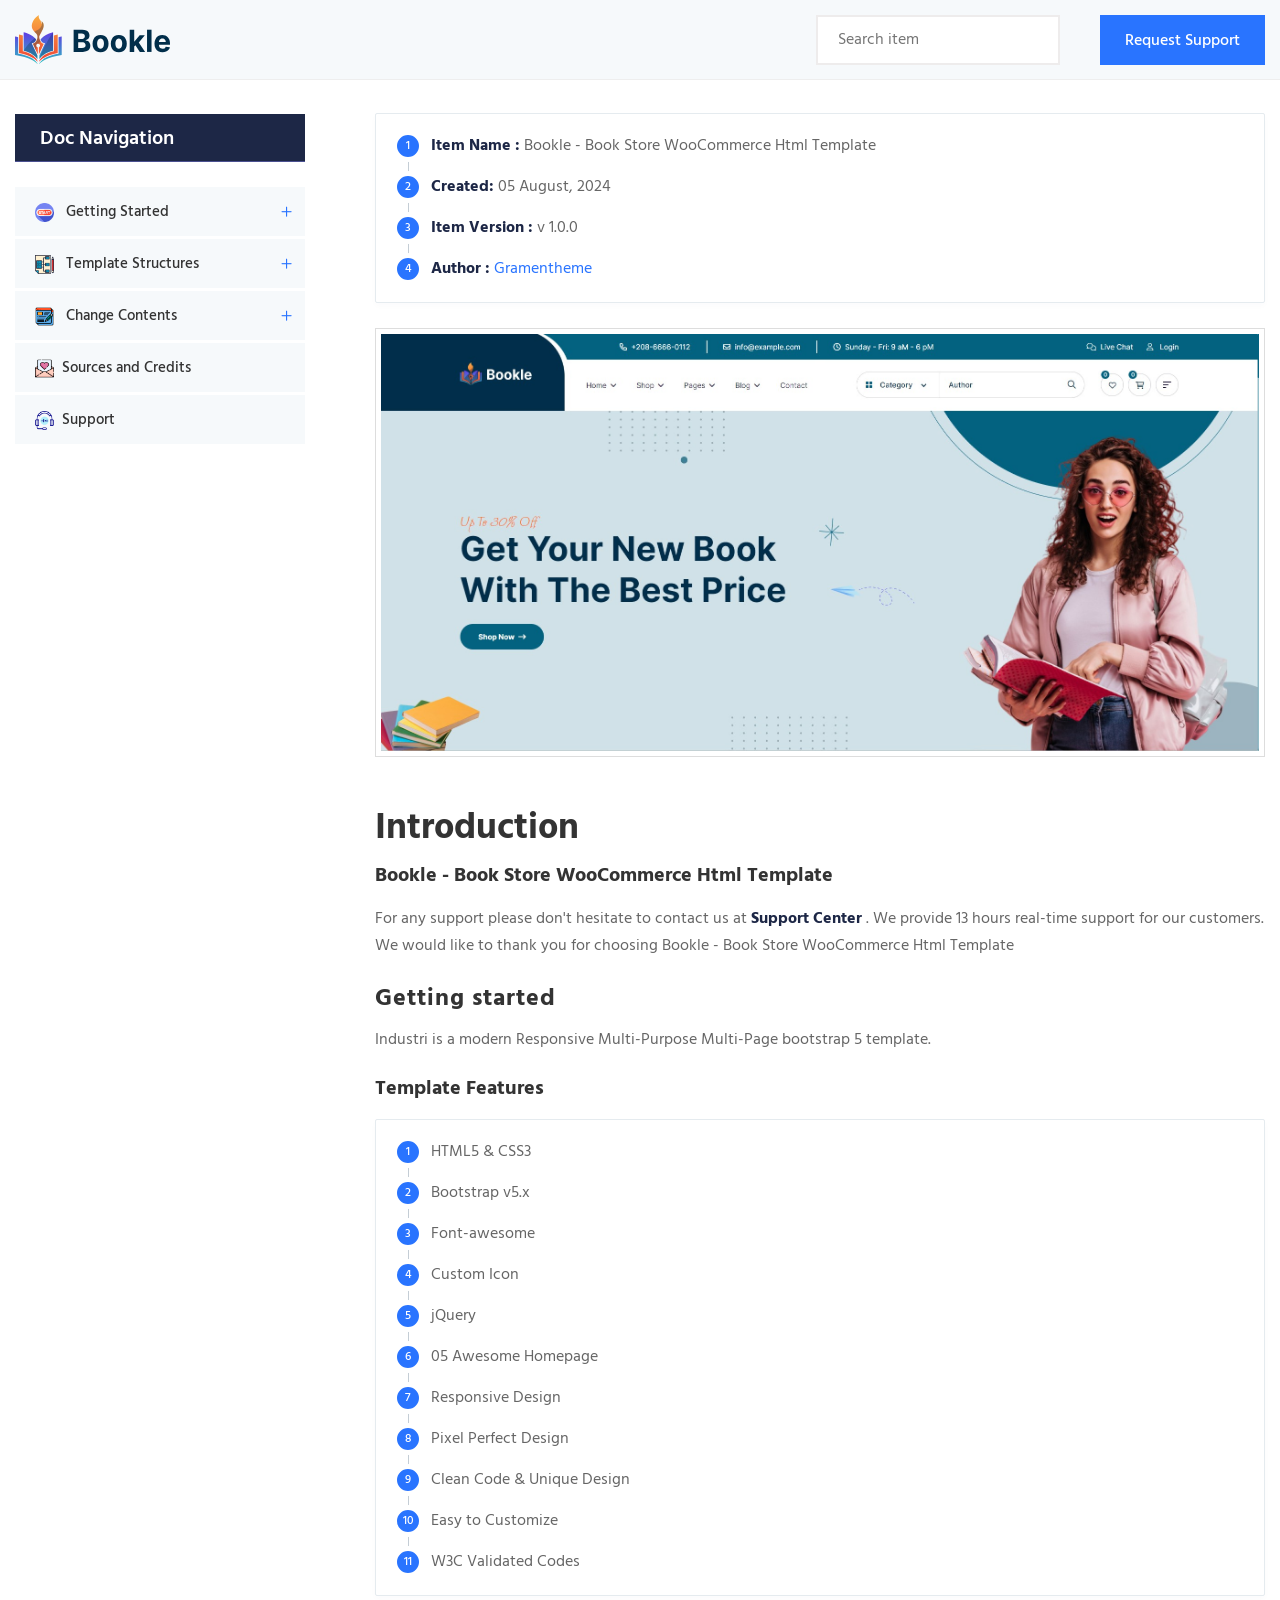
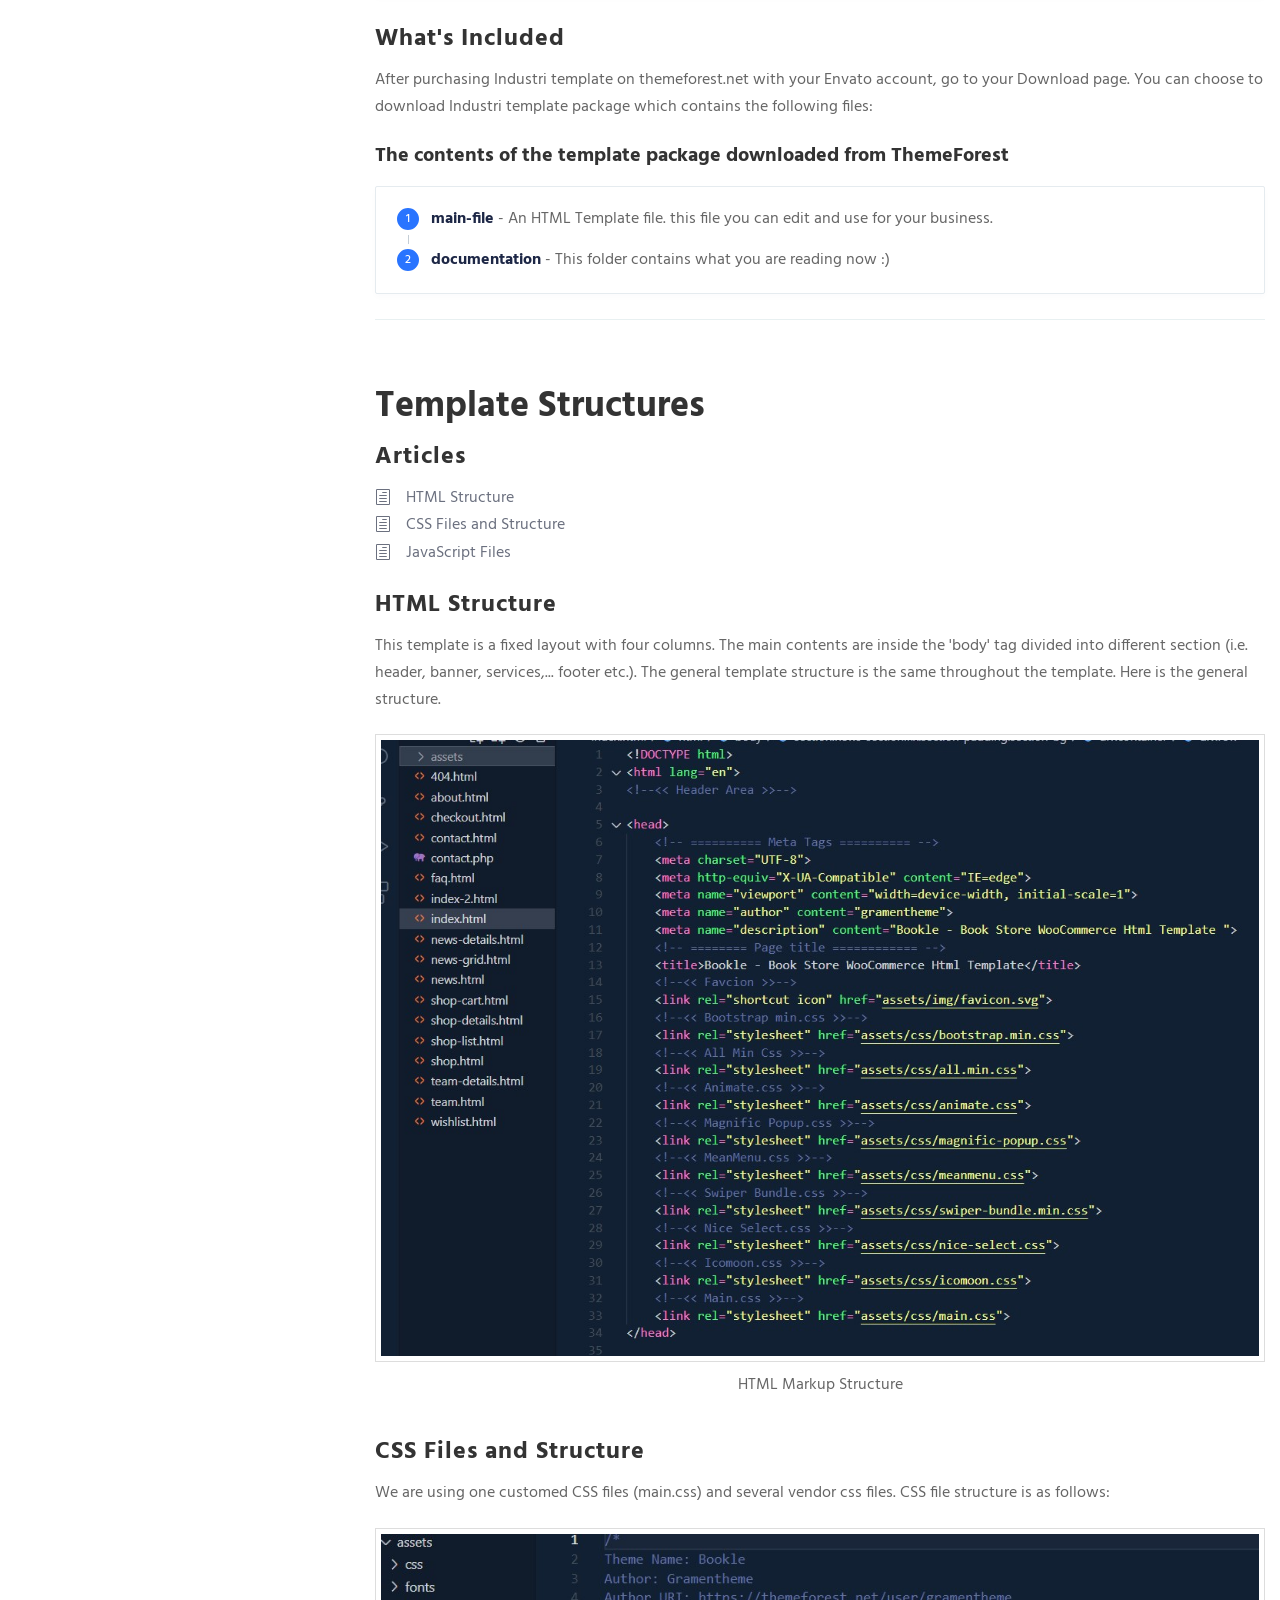
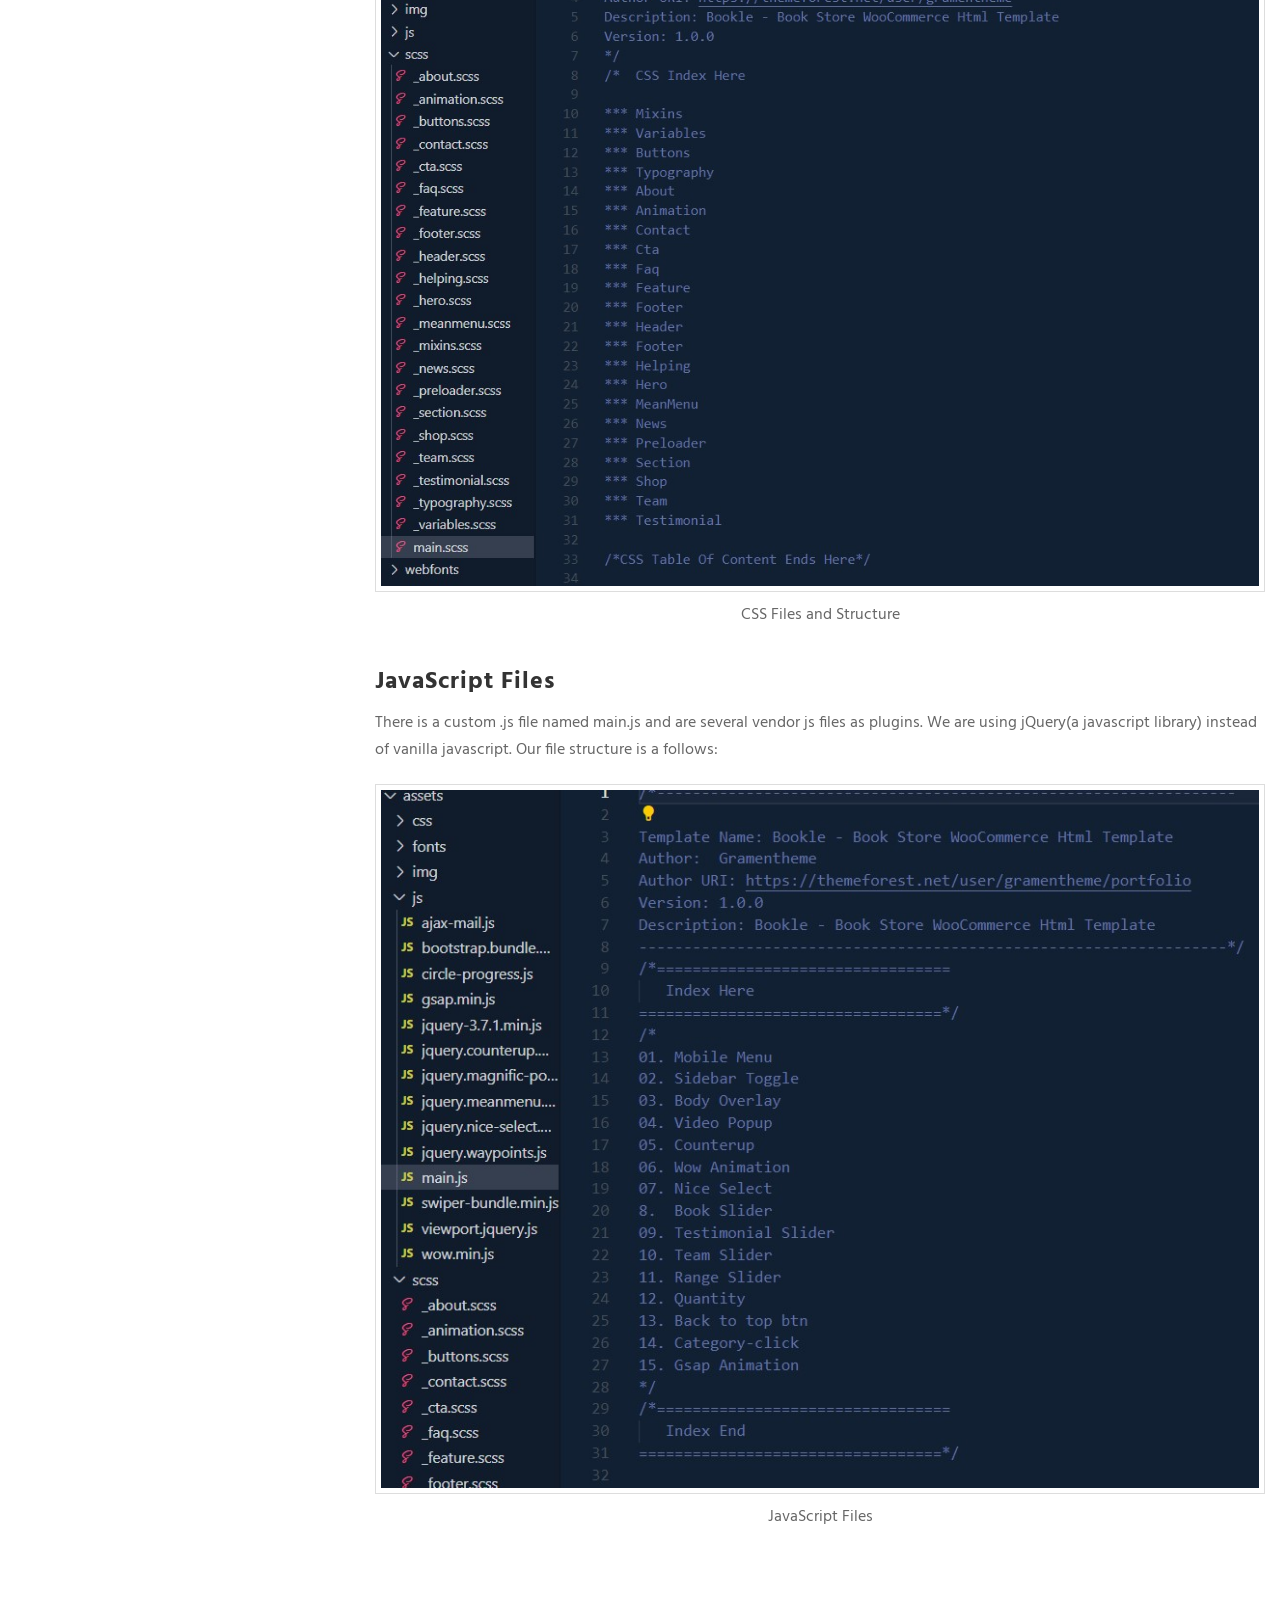
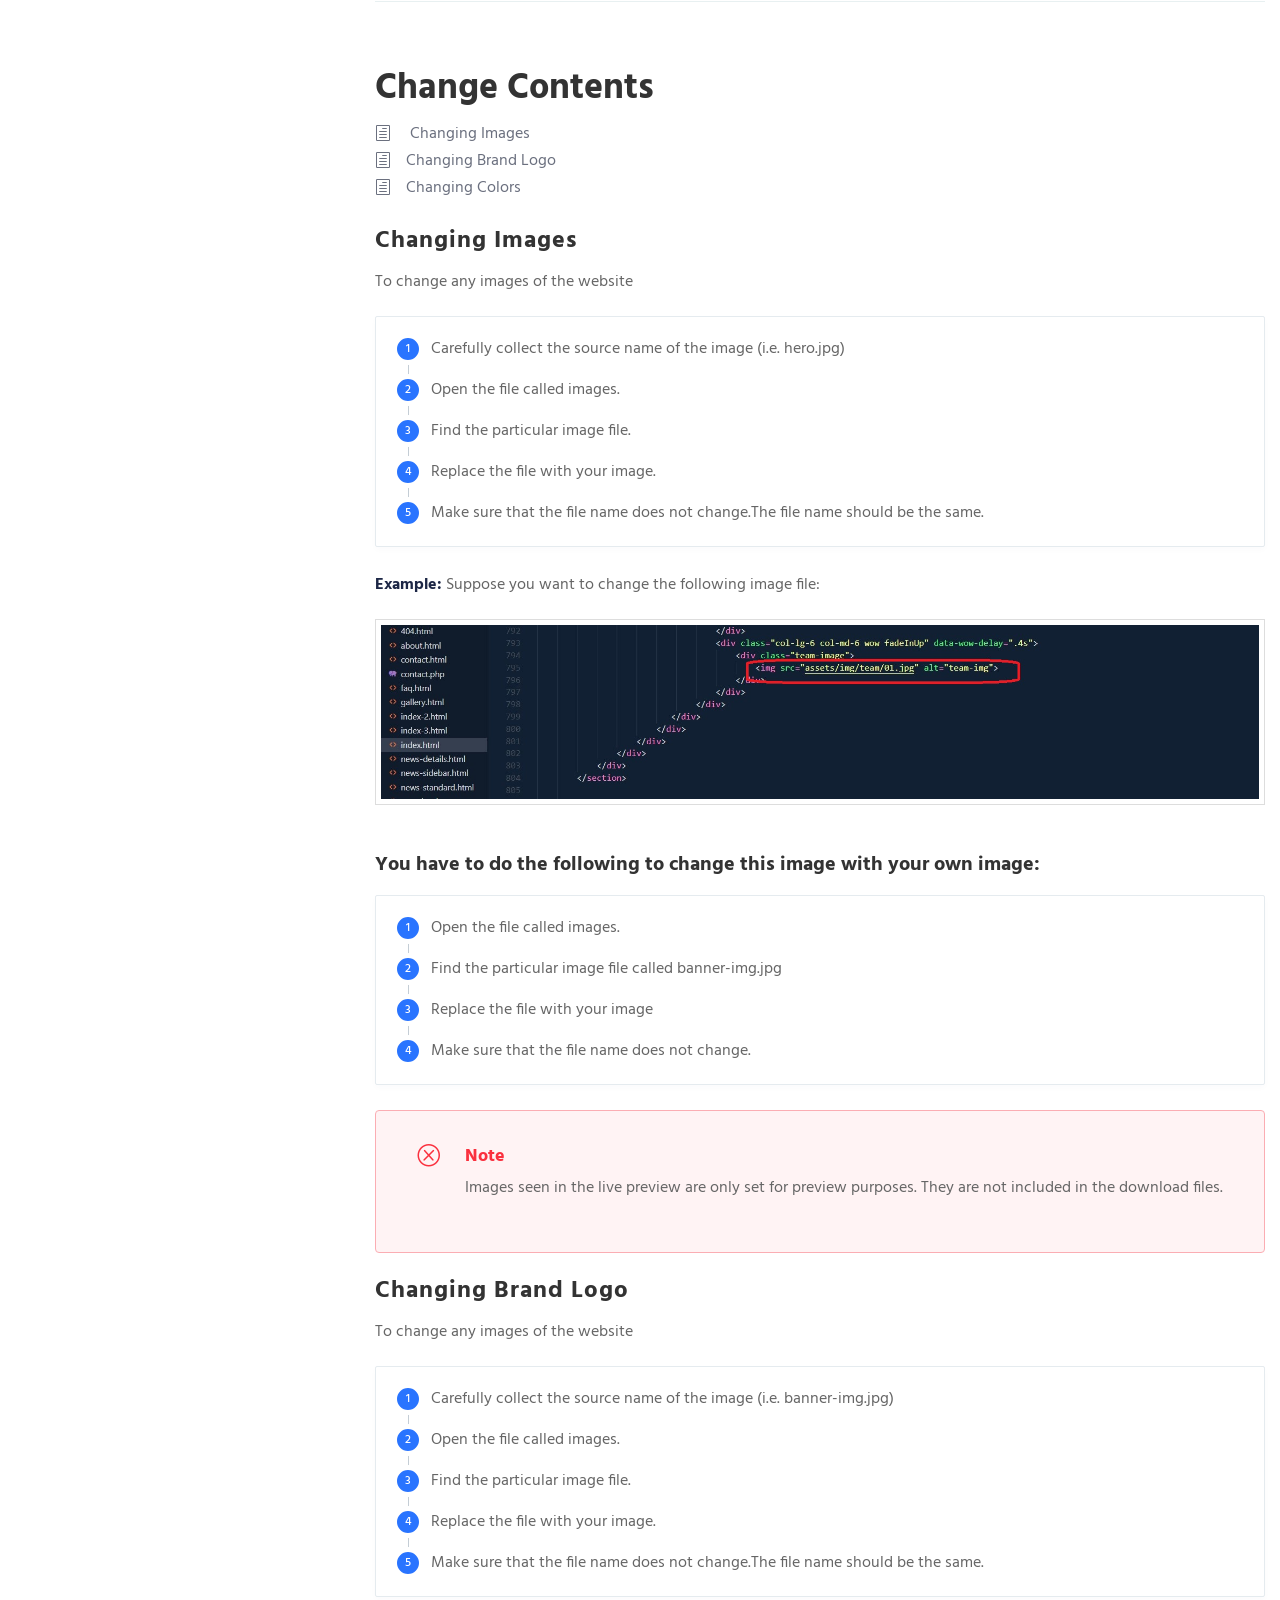
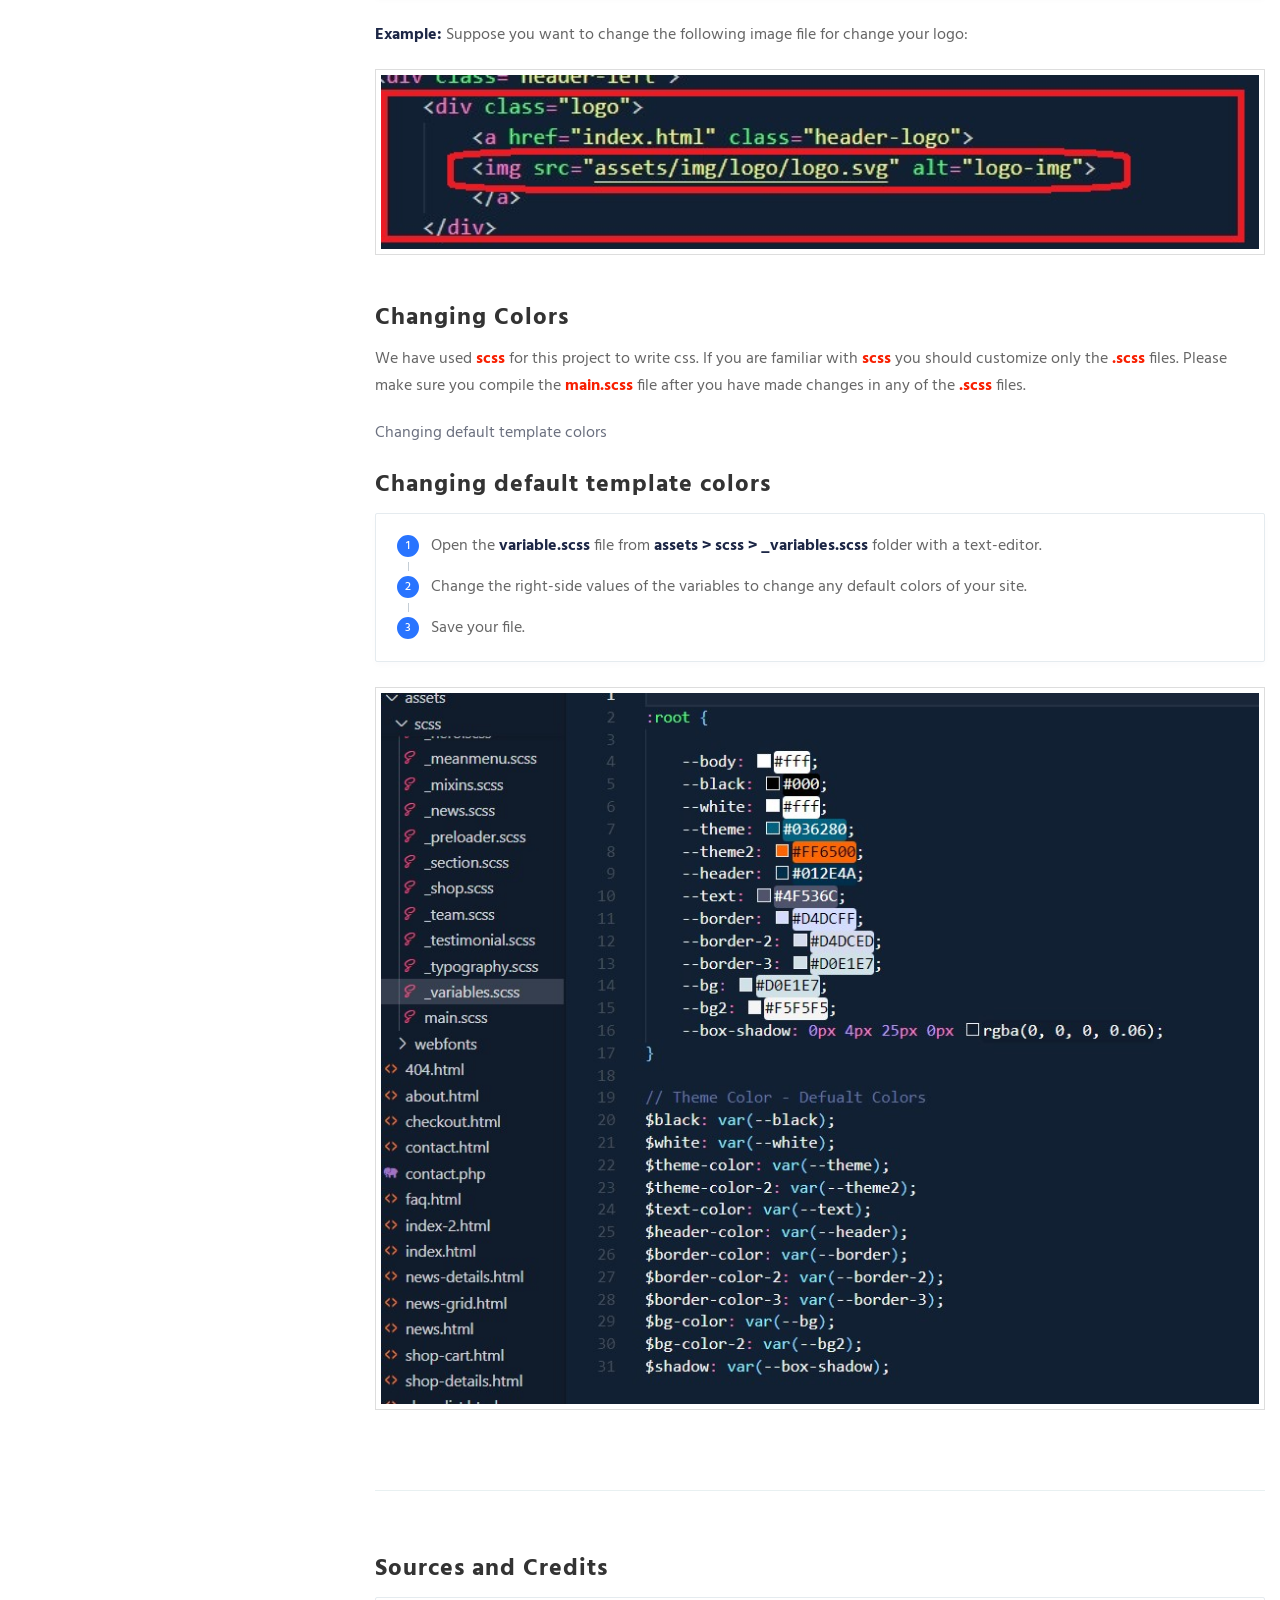
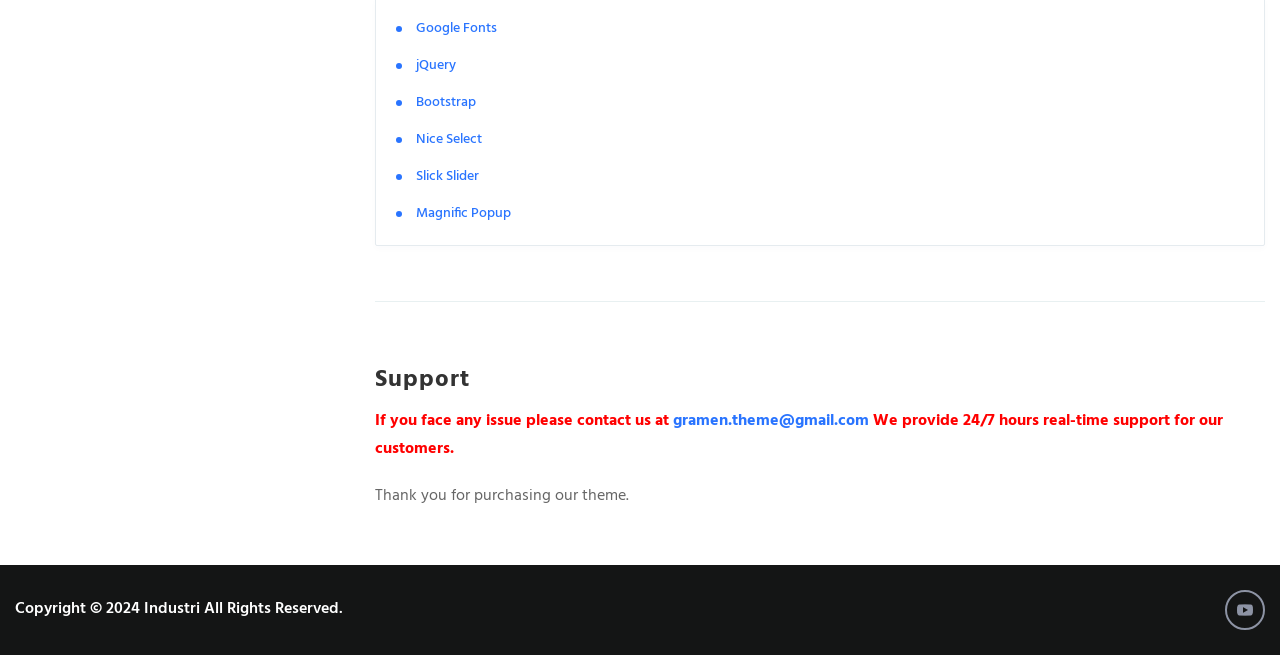
<file: BookleWebApp/wwwroot/Bookle/documentation/index.html>
<!DOCTYPE html>
<html class="no-js" lang="zxx">

<head>
    <!-- Basic metas
    ======================================== -->
    <meta charset="utf-8">
    <meta name="author" content="">
    <meta name="description" content="">
    <meta name="keywords" content="">
    <!-- Mobile specific metas
    ======================================== -->
    <meta http-equiv="X-UA-Compatible" content="IE=edge">
    <meta name="viewport" content="width=device-width, initial-scale=1, shrink-to-fit=no">
    <meta property="og:title" content="Documentation">
    <meta property="og:url" content="index.html">
    <!-- Page Title
    ======================================== -->
    <title>Bookle - Book Store WooCommerce Html Template</title>
    <!-- Favicon -->
    <link rel="shortcut icon" type="image/x-icon" href="assets/images/favicon.png">
    <!-- fonts
	======================================== -->
    <link rel="stylesheet" type="text/css" href="assets/css/elegantFont.css">
    <!-- Bootstrap -->
    <link rel="stylesheet" type="text/css" href="assets/css/vendor/bootstrap.min.css">
    <!-- Custom css -->
    <link rel="stylesheet" type="text/css" href="assets/css/style.css">
    <link rel="stylesheet" type="text/css" href="assets/css/responsive.css">
</head>

<body>
    <!--[if lte IE 9]>
        <p class="browserupgrade">You are using an <strong>outdated</strong> browser. Please <a href="https://browsehappy.com/">upgrade your browser</a> to improve your experience and security.</p>
	<![endif]-->
    <!-- Header starts -->
    <a href="#top" class="back-to-top">
        <i class="fal fa-arrow-up"></i>
    </a>
    <header class="page-header sticky-top" id="top">
        <div class="container">
            <div class="row align-items-center">
                <div class="col-lg-3 col-md-4 col-sm-6 col-6">
                    <div class="logo">
                        <a href="#" class="nav-brand">
                            <img src="assets/images/logo.svg" alt="logo" width="155" height="36">
                        </a>
                    </div>
                </div>
                <div class="col-lg-9 col-md-8 col-sm-6 col-6">
                    <div class="right-part d-flex justify-content-end align-items-center">
                        <form action="#" class="search-form d-none d-lg-block">
                            <div class="input-group">
                                <input type="text" class="search-input" placeholder="Search item">
                            </div>
                        </form>
                        <div class="nav-list">
                            <a class="e-btn d-none d-md-inline-block" href="https://themeforest.net/user/creationic"
                                target="_blank">Request support</a>
                            <a href="#" class="toggle-navbar">
                                <i class="icon_menu"></i>
                            </a>
                        </div>
                    </div>
                </div>
            </div>
        </div>
        <!-- End of .container -->
    </header>
    <div class="main-content-wrapper">
        <div class="container ">
            <div class="row doc-container">
                <div class="col-xl-3">
                    <aside class="sidebar-navigation sticky-top doc-sidebar">
                        <h3>Doc Navigation</h3>
                        <!-- <nav class="nav">						 -->
                        <ul class="tmain-doc-nav  nav-sidebar doc-nav">
                            <li class="nav-item">
                                <a class="nav-link" href="#getting_started">
                                    <img src="assets/images/icon/start-button.png"> Getting Started
                                </a>
                                <span class="icon">
                                    <i class="icon_plus"></i>
                                    <i class="icon_minus-06"></i>
                                </span>
                                <ul class="submenu dropdown_nav">
                                    <li class="nav-item">
                                        <a class="nav-link" href="#introduction">Introduction</a>
                                    </li>
                                    <li class="nav-item">
                                        <a class="nav-link" href="#what_included">What's Included</a>
                                    </li>
                                </ul>
                            </li>
                            <li class="nav-item">
                                <a class="nav-link" href="#template">
                                    <img src="assets/images/icon/hierarchical-structure.png"> Template Structures
                                </a>
                                <span class="icon">
                                    <i class="icon_plus"></i>
                                    <i class="icon_minus-06"></i>
                                </span>
                                <ul class="submenu dropdown_nav">
                                    <li class="nav-item">
                                        <a class="nav-link" href="#html">HTML Structure</a>
                                    </li>
                                    <li class="nav-item">
                                        <a class="nav-link" href="#css">CSS Files and Structure</a>
                                    </li>
                                    <li class="nav-item">
                                        <a class="nav-link" href="#javascript">Javascript Files</a>
                                    </li>
                                </ul>
                            </li>
                            <li class="nav-item">
                                <a class="nav-link" href="#change_content">
                                    <img src="assets/images/icon/writer.png"> Change Contents
                                </a>
                                <span class="icon">
                                    <i class="icon_plus"></i>
                                    <i class="icon_minus-06"></i>
                                </span>
                                <ul class="submenu dropdown_nav">
                                    <li class="sub-nav nav-item ">
                                        <a class="nav-link" href="#change_img">Changing Images</a>
                                    </li>
                                    <li class="nav-item">
                                        <a class="nav-link" href="#change_logo">Changing Brand Logo</a>
                                    </li>
                                    <li class="nav-item">
                                        <a class="nav-link" href="#change_color">Changing Colors</a>
                                    </li>
                                </ul>
                            </li>
                            <li class="nav-item">
                                <a class="nav-link" href="#source">
                                    <img src="assets/images/icon/love-letter.png">Sources and Credits
                                </a>
                            </li>
                            <li class="nav-item">
                                <a class="nav-link" href=" https://themeforest.net/user/gramentheme">
                                    <img src="assets/images/icon/headphone.png">Support
                                </a>
                            </li>
                        </ul>
                        <!-- </nav> -->
                    </aside>
                </div>
                <div class="col-xl-9 col-lg-12">
                    <div class="main-content">
                        <main class="main">
                            <div class="filterable-wrapper">
                                <article id="getting_started" class="section-main doc-section">
                                    <div class="steps-panel">
                                        <ol class="ordered-list">
                                            <li>
                                                <strong>Item Name :</strong>
                                                Bookle - Book Store WooCommerce Html Template
                                            </li>
                                            <li>
                                                <strong>Created:</strong>
                                                05 August, 2024
                                            </li>
                                            <li>
                                                <strong>Item Version :</strong> v 1.0.0
                                            </li>
                                            <li>
                                                <strong>Author :</strong>
                                                <a href="https://themeforest.net/user/gramentheme"
                                                    target="_blank">Gramentheme</a>
                                            </li>
                                        </ol>
                                    </div>
                                    <figure>
                                        <img class="max-100" src="assets/images/07.jpg" alt="image">
                                    </figure>
                                    <section id="introduction">
                                        <h2>Introduction</h2>
                                        <h4 class="title">Bookle - Book Store WooCommerce Html Template</h4>
                                        <div class="top-support">For any support please don't hesitate to contact us at
                                            <a href="https://themeforest.net/user/gramentheme">
                                                <b>Support Center</b>
                                            </a>. We provide 13 hours real-time support for our customers.
                                        </div>
                                        <p>We would like to thank you for choosing Bookle - Book Store WooCommerce Html Template</p>
                                    </section>
                                    <!-- End of #getting_started -->
                                    <section id="requirements">
                                        <h3>Getting started</h3>
                                        <p>Industri is a modern Responsive Multi-Purpose Multi-Page bootstrap 5 template.
                                        </p>
                                        <h4>Template Features</h4>
                                        <div class="steps-panel">
                                            <ul class="ordered-list">
                                                <li>HTML5 &amp; CSS3</li>
                                                <li>Bootstrap v5.x</li>
                                                <li>Font-awesome</li>
                                                <li>Custom Icon</li>
                                                <li>jQuery</li>
                                                <li>05 Awesome Homepage</li>
                                                <li>Responsive Design</li>
                                                <li>Pixel Perfect Design</li>
                                                <li>Clean Code &amp; Unique Design</li>
                                                <li>Easy to Customize</li>
                                                <li>W3C Validated Codes</li>
                                            </ul>
                                        </div>
                                    </section>
                                    <!-- End of #requirements -->
                                    <section id="what_included">
                                        <h3>What's Included</h3>
                                        <p>
                                            After purchasing Industri template on themeforest.net with your Envato
                                            account, go to your
                                            Download page. You can choose to download Industri template package which
                                            contains the following files:
                                        </p>
                                        <h4>The contents of the template package downloaded from ThemeForest</h4>
                                        <div class="steps-panel">
                                            <ul class="ordered-list">
                                                <li>
                                                    <strong>main-file</strong> - An HTML Template file. this file you
                                                    can edit and use for your business.
                                                </li>
                                                <li>
                                                    <strong>documentation</strong> - This folder contains what you are
                                                    reading now :)
                                                </li>
                                            </ul>
                                        </div>
                                    </section>
                                    <!-- End of #what_included -->
                                </article>
                                <article id="template" class="section-main doc-section">
                                    <section>
                                        <h2>Template Structures</h2>
                                        <h3>Articles</h3>
                                        <ul class="list-unstyled article_list tag_list">
                                            <li>
                                                <a href="#html">
                                                    <i class="icon_document_alt"></i>HTML Structure
                                                </a>
                                            </li>
                                            <li>
                                                <a href="#css">
                                                    <i class="icon_document_alt"></i>CSS Files and Structure
                                                </a>
                                            </li>
                                            <li>
                                                <a href="#javascript">
                                                    <i class="icon_document_alt"></i>JavaScript Files
                                                </a>
                                            </li>
                                        </ul>
                                    </section>
                                    <!-- End of #installation -->
                                    <section id="html">
                                        <h3>HTML Structure</h3>
                                        <p>This template is a fixed layout with four columns. The main contents are
                                            inside the 'body' tag divided into different section (i.e. header, banner,
                                            services,... footer etc.). The general template structure is the same
                                            throughout the template. Here is the general structure.</p>
                                        <figure>
                                            <img src="assets/images/02.jpg" alt="3.1.1" class="doc-image">
                                            <figcaption class="text-center">HTML Markup Structure</figcaption>
                                        </figure>
                                    </section>
                                    <!-- End of #installation -->
                                    <section id="css">
                                        <h3>CSS Files and Structure</h3>
                                        <p>We are using one customed CSS files (main.css) and several vendor css files.
                                            CSS file structure is as follows:</p>
                                        <figure>
                                            <img src="assets/images/01.jpg" alt="3.1.1" class="doc-image">
                                            <figcaption class="text-center">CSS Files and Structure</figcaption>
                                        </figure>
                                    </section>
                                    <!-- End of #using_theme_uploader -->
                                    <section id="javascript">
                                        <h3>JavaScript Files</h3>
                                        <p>There is a custom .js file named main.js and are several vendor js files as
                                            plugins. We are using jQuery(a javascript library) instead of vanilla
                                            javascript. Our file structure is a follows:</p>
                                        <figure>
                                            <img src="assets/images/03.jpg" alt="3.1.1" class="doc-image">
                                            <figcaption class="text-center">JavaScript Files</figcaption>
                                        </figure>
                                    </section>
                                    <!-- End of #using_ftp_uploader -->
                                </article>
                                <article id="change_content" class="section-main doc-section">
                                    <section>
                                        <h2>Change Contents</h2>
                                        <ul class="list-unstyled article_list tag_list">
                                            <li>
                                                <a href="#change_img">
                                                    <i class="icon_document_alt"></i>
                                                    Changing
                                                    Images
                                                </a>
                                            </li>
                                            <li>
                                                <a href="#bran_logo">
                                                    <i class="icon_document_alt"></i>Changing Brand Logo
                                                </a>
                                            </li>
                                            <li>
                                                <a href="#change_color">
                                                    <i class="icon_document_alt"></i>Changing Colors
                                                </a>
                                            </li>
                                        </ul>
                                    </section>
                                    <!-- End of #section-4 -->
                                    <section id="change_img">
                                        <h3>Changing Images</h3>
                                        <p>To change any images of the website</p>
                                        <div class="steps-panel">
                                            <ol class="ordered-list">
                                                <li>
                                                    Carefully collect the source name of the image (i.e. hero.jpg)
                                                </li>
                                                <li>Open the file called images.</li>
                                                <li>Find the particular image file.</li>
                                                <li>Replace the file with your image.</li>
                                                <li>
                                                    Make sure that the file name does not change.The file name should be
                                                    the same.
                                                </li>
                                            </ol>
                                        </div>
                                        <p>
                                            <strong>Example:</strong>
                                            Suppose you want to change the following image
                                            file:
                                        </p>
                                        <figure>
                                            <img src="assets/images/05.jpg" alt="4.1.1" class="doc-image">
                                        </figure>
                                        <h4>You have to do the following to change this image with your own image:</h4>
                                        <div class="steps-panel">
                                            <ol class="ordered-list">
                                                <li>Open the file called images.</li>
                                                <li>Find the particular image file called banner-img.jpg</li>
                                                <li>Replace the file with your image</li>
                                                <li>Make sure that the file name does not change.</li>
                                            </ol>
                                        </div>
                                        <div class="alert media message_alert alert-danger fade show" role="alert">
                                            <i class="icon_close_alt2"></i>
                                            <div class="media-body">
                                                <h5>Note</h5>
                                                <p>Images seen in the live preview are only set for preview purposes.
                                                    They are not included in the download files.</p>
                                            </div>
                                        </div>
                                    </section>
                                    <section id="bran_logo">
                                        <h3>Changing Brand Logo</h3>
                                        <p>To change any images of the website</p>
                                        <div class="steps-panel">
                                            <ol class="ordered-list">
                                                <li>
                                                    Carefully collect the source name of the image (i.e.
                                                    banner-img.jpg)
                                                </li>
                                                <li>Open the file called images.</li>
                                                <li>Find the particular image file.</li>
                                                <li>Replace the file with your image.</li>
                                                <li>
                                                    Make sure that the file name does not change.The file name
                                                    should be the same.
                                                </li>
                                            </ol>
                                        </div>
                                        <p>
                                            <strong>Example:</strong>
                                            Suppose you want to change the following
                                            image file for change your logo:
                                        </p>
                                        <figure>
                                            <img src="assets/images/04.jpg" alt="4.1.1" class="doc-image">
                                        </figure>
                                    </section>
                                    <!-- End of #section-4 -->
                                    <section id="change_color">
                                        <h3>Changing Colors</h3>
                                        <p>We have used
                                            <strong style="color: #f81f01;">scss</strong>
                                            for this project to write css. If
                                            you are familiar with
                                            <strong style="color: #f81f01;">scss</strong>
                                            you should customize
                                            only the
                                            <strong style="color: #f81f01;">.scss</strong>
                                            files. Please make sure you compile
                                            the
                                            <strong style="color: #f81f01;">main.scss</strong>
                                            file after you have made changes in
                                            any of the
                                            <strong style="color: #f81f01;">.scss</strong> files.
                                        </p>
                                        <ul class="list-unstyled article_list tag_list rn-list">
                                            <li>
                                                <a href="#changedefaultcolor">
                                                    Changing default template
                                                    colors
                                                </a>
                                            </li>
                                        </ul>
                                        <h3>Changing default template colors</h3>
                                        <div class="steps-panel">
                                            <ol class="ordered-list">
                                                <li>Open the
                                                    <strong>variable.scss</strong> file from
                                                    <strong>
                                                        assets &gt; scss &gt;
                                                         _variables.scss
                                                    </strong> folder with a text-editor.
                                                </li>
                                                <li>
                                                    Change the right-side values of the variables to change any default
                                                    colors of your
                                                    site.
                                                </li>
                                                <li>Save your file.</li>
                                            </ol>
                                        </div>
                                        <figure>
                                            <img src="assets/images/06.jpg" alt="4.1.1" class="doc-image">
                                        </figure>
                                    </section>
                                </article>
                                <article id="source" class="section-main doc-section">
                                    <section id="section-4-3">
                                        <h3>Sources and Credits</h3>
                                        <ul class=" single_list">
                                            <li>
                                                <a target="_blank" href="https://fonts.google.com/">Google Fonts</a>
                                            </li>
                                            <li>
                                                <a target="_blank" href="https://jquery.com/">jQuery</a>
                                            </li>
                                            <li>
                                                <a target="_blank" href="https://getbootstrap.com/">Bootstrap</a>
                                            </li>
                                            <li>
                                                <a target="_blank"
                                                    href="https://github.com/hernansartorio/jquery-nice-select">Nice
                                                    Select</a>
                                            </li>
                                            <li>
                                                <a target="_blank" href="https://github.com/kenwheeler/slick/">Slick
                                                    Slider</a>
                                            </li>
                                            <li>
                                                <a target="_blank"
                                                    href="https://github.com/dimsemenov/Magnific-Popup">Magnific
                                                    Popup</a>
                                            </li>
                                        </ul>
                                    </section>
                                </article>
                                <article id="change_content" class="section-main doc-section">
                                    <section id="support">
                                        <h3>Support</h3>
                                        <p style="color:red;font-weight:bold;">
                                            If you face any issue please contact us at
                                            <a href="mailto:gramen.theme@gmail.com">gramen.theme@gmail.com</a> We provide 24/7
                                            hours real-time support for our customers.
                                        </p>
                                        <p>Thank you for purchasing our theme.</p>
                                        <p class="mt50"></p>
                                    </section>
                                </article>
                                <!-- End of #getting_started1-4 -->
                            </div>
                            <!-- End of .filterable-wrapper -->
                        </main>
                    </div>
                </div>
            </div>
            <!-- End of .main-content -->
        </div>
        <!-- End of .container -->
    </div>
    <!-- End of .main-content -->
    <footer class="tp-footer">
        <div class="container">
            <div class="row align-items-center">
                <div class="col-md-8">
                    <div class="page-footer">
                        <p>Copyright © 2024 Industri All Rights Reserved.</p>
                    </div>
                </div>
                <div class="col-md-4">
                    <div class="social-footer text-md-right">
                        <a href="index.html">
                            <i class="social_youtube"></i>
                        </a>
                    </div>
                </div>
            </div>
        </div>
    </footer>
    <!-- End of .page-footer -->
    <!-- Javascripts
		======================================= -->
    <!-- jQuery -->
    <script src="assets/js/vendor/jquery.min.js"></script>
    <script src="assets/js/vendor/jquery-migrate.min.js"></script>
    <script src="assets/js/vendor/bootstrap.bundle.min.js"></script>
    <!-- jQuery Easing Plugin -->
    <script src="assets/js/vendor/easing-1.3.js"></script>
    <!-- Custom Script -->
    <script src="assets/js/onpage-menu.js"></script>
    <script src="assets/js/main.js"></script>
</body>

</html>
</file>
<file: BookleWebApp/wwwroot/Bookle/documentation/assets/css/elegantFont.css>
@font-face {
	font-family: 'ElegantIcons';
	src:url('../fonts/ElegantIcons.eot');
	src:url('../fonts/ElegantIcons.eot?#iefix') format('embedded-opentype'),
		url('../fonts/ElegantIcons.woff') format('woff'),
		url('../fonts/ElegantIcons.ttf') format('truetype'),
		url('../fonts/ElegantIcons.svg#ElegantIcons') format('svg');
	font-weight: normal;
	font-style: normal;
}

/* Use the following CSS code if you want to use data attributes for inserting your icons */
[data-icon]:before {
	font-family: 'ElegantIcons';
	content: attr(data-icon);
	speak: none;
	font-weight: normal;
	font-variant: normal;
	text-transform: none;
	line-height: 1;
	-webkit-font-smoothing: antialiased;
	-moz-osx-font-smoothing: grayscale;
}

/* Use the following CSS code if you want to have a class per icon */
/*
Instead of a list of all class selectors,
you can use the generic selector below, but it's slower:
[class*="your-class-prefix"] {
*/
.arrow_up, .arrow_down, .arrow_left, .arrow_right, .arrow_left-up, .arrow_right-up, .arrow_right-down, .arrow_left-down, .arrow-up-down, .arrow_up-down_alt, .arrow_left-right_alt, .arrow_left-right, .arrow_expand_alt2, .arrow_expand_alt, .arrow_condense, .arrow_expand, .arrow_move, .arrow_carrot-up, .arrow_carrot-down, .arrow_carrot-left, .arrow_carrot-right, .arrow_carrot-2up, .arrow_carrot-2down, .arrow_carrot-2left, .arrow_carrot-2right, .arrow_carrot-up_alt2, .arrow_carrot-down_alt2, .arrow_carrot-left_alt2, .arrow_carrot-right_alt2, .arrow_carrot-2up_alt2, .arrow_carrot-2down_alt2, .arrow_carrot-2left_alt2, .arrow_carrot-2right_alt2, .arrow_triangle-up, .arrow_triangle-down, .arrow_triangle-left, .arrow_triangle-right, .arrow_triangle-up_alt2, .arrow_triangle-down_alt2, .arrow_triangle-left_alt2, .arrow_triangle-right_alt2, .arrow_back, .icon_minus-06, .icon_plus, .icon_close, .icon_check, .icon_minus_alt2, .icon_plus_alt2, .icon_close_alt2, .icon_check_alt2, .icon_zoom-out_alt, .icon_zoom-in_alt, .icon_search, .icon_box-empty, .icon_box-selected, .icon_minus-box, .icon_plus-box, .icon_box-checked, .icon_circle-empty, .icon_circle-slelected, .icon_stop_alt2, .icon_stop, .icon_pause_alt2, .icon_pause, .icon_menu, .icon_menu-square_alt2, .icon_menu-circle_alt2, .icon_ul, .icon_ol, .icon_adjust-horiz, .icon_adjust-vert, .icon_document_alt, .icon_documents_alt, .icon_pencil, .icon_pencil-edit_alt, .icon_pencil-edit, .icon_folder-alt, .icon_folder-open_alt, .icon_folder-add_alt, .icon_info_alt, .icon_error-oct_alt, .icon_error-circle_alt, .icon_error-triangle_alt, .icon_question_alt2, .icon_question, .icon_comment_alt, .icon_chat_alt, .icon_vol-mute_alt, .icon_volume-low_alt, .icon_volume-high_alt, .icon_quotations, .icon_quotations_alt2, .icon_clock_alt, .icon_lock_alt, .icon_lock-open_alt, .icon_key_alt, .icon_cloud_alt, .icon_cloud-upload_alt, .icon_cloud-download_alt, .icon_image, .icon_images, .icon_lightbulb_alt, .icon_gift_alt, .icon_house_alt, .icon_genius, .icon_mobile, .icon_tablet, .icon_laptop, .icon_desktop, .icon_camera_alt, .icon_mail_alt, .icon_cone_alt, .icon_ribbon_alt, .icon_bag_alt, .icon_creditcard, .icon_cart_alt, .icon_paperclip, .icon_tag_alt, .icon_tags_alt, .icon_trash_alt, .icon_cursor_alt, .icon_mic_alt, .icon_compass_alt, .icon_pin_alt, .icon_pushpin_alt, .icon_map_alt, .icon_drawer_alt, .icon_toolbox_alt, .icon_book_alt, .icon_calendar, .icon_film, .icon_table, .icon_contacts_alt, .icon_headphones, .icon_lifesaver, .icon_piechart, .icon_refresh, .icon_link_alt, .icon_link, .icon_loading, .icon_blocked, .icon_archive_alt, .icon_heart_alt, .icon_star_alt, .icon_star-half_alt, .icon_star, .icon_star-half, .icon_tools, .icon_tool, .icon_cog, .icon_cogs, .arrow_up_alt, .arrow_down_alt, .arrow_left_alt, .arrow_right_alt, .arrow_left-up_alt, .arrow_right-up_alt, .arrow_right-down_alt, .arrow_left-down_alt, .arrow_condense_alt, .arrow_expand_alt3, .arrow_carrot_up_alt, .arrow_carrot-down_alt, .arrow_carrot-left_alt, .arrow_carrot-right_alt, .arrow_carrot-2up_alt, .arrow_carrot-2dwnn_alt, .arrow_carrot-2left_alt, .arrow_carrot-2right_alt, .arrow_triangle-up_alt, .arrow_triangle-down_alt, .arrow_triangle-left_alt, .arrow_triangle-right_alt, .icon_minus_alt, .icon_plus_alt, .icon_close_alt, .icon_check_alt, .icon_zoom-out, .icon_zoom-in, .icon_stop_alt, .icon_menu-square_alt, .icon_menu-circle_alt, .icon_document, .icon_documents, .icon_pencil_alt, .icon_folder, .icon_folder-open, .icon_folder-add, .icon_folder_upload, .icon_folder_download, .icon_info, .icon_error-circle, .icon_error-oct, .icon_error-triangle, .icon_question_alt, .icon_comment, .icon_chat, .icon_vol-mute, .icon_volume-low, .icon_volume-high, .icon_quotations_alt, .icon_clock, .icon_lock, .icon_lock-open, .icon_key, .icon_cloud, .icon_cloud-upload, .icon_cloud-download, .icon_lightbulb, .icon_gift, .icon_house, .icon_camera, .icon_mail, .icon_cone, .icon_ribbon, .icon_bag, .icon_cart, .icon_tag, .icon_tags, .icon_trash, .icon_cursor, .icon_mic, .icon_compass, .icon_pin, .icon_pushpin, .icon_map, .icon_drawer, .icon_toolbox, .icon_book, .icon_contacts, .icon_archive, .icon_heart, .icon_profile, .icon_group, .icon_grid-2x2, .icon_grid-3x3, .icon_music, .icon_pause_alt, .icon_phone, .icon_upload, .icon_download, .social_facebook, .social_twitter, .social_pinterest, .social_googleplus, .social_tumblr, .social_tumbleupon, .social_wordpress, .social_instagram, .social_dribbble, .social_vimeo, .social_linkedin, .social_rss, .social_deviantart, .social_share, .social_myspace, .social_skype, .social_youtube, .social_picassa, .social_googledrive, .social_flickr, .social_blogger, .social_spotify, .social_delicious, .social_facebook_circle, .social_twitter_circle, .social_pinterest_circle, .social_googleplus_circle, .social_tumblr_circle, .social_stumbleupon_circle, .social_wordpress_circle, .social_instagram_circle, .social_dribbble_circle, .social_vimeo_circle, .social_linkedin_circle, .social_rss_circle, .social_deviantart_circle, .social_share_circle, .social_myspace_circle, .social_skype_circle, .social_youtube_circle, .social_picassa_circle, .social_googledrive_alt2, .social_flickr_circle, .social_blogger_circle, .social_spotify_circle, .social_delicious_circle, .social_facebook_square, .social_twitter_square, .social_pinterest_square, .social_googleplus_square, .social_tumblr_square, .social_stumbleupon_square, .social_wordpress_square, .social_instagram_square, .social_dribbble_square, .social_vimeo_square, .social_linkedin_square, .social_rss_square, .social_deviantart_square, .social_share_square, .social_myspace_square, .social_skype_square, .social_youtube_square, .social_picassa_square, .social_googledrive_square, .social_flickr_square, .social_blogger_square, .social_spotify_square, .social_delicious_square, .icon_printer, .icon_calulator, .icon_building, .icon_floppy, .icon_drive, .icon_search-2, .icon_id, .icon_id-2, .icon_puzzle, .icon_like, .icon_dislike, .icon_mug, .icon_currency, .icon_wallet, .icon_pens, .icon_easel, .icon_flowchart, .icon_datareport, .icon_briefcase, .icon_shield, .icon_percent, .icon_globe, .icon_globe-2, .icon_target, .icon_hourglass, .icon_balance, .icon_rook, .icon_printer-alt, .icon_calculator_alt, .icon_building_alt, .icon_floppy_alt, .icon_drive_alt, .icon_search_alt, .icon_id_alt, .icon_id-2_alt, .icon_puzzle_alt, .icon_like_alt, .icon_dislike_alt, .icon_mug_alt, .icon_currency_alt, .icon_wallet_alt, .icon_pens_alt, .icon_easel_alt, .icon_flowchart_alt, .icon_datareport_alt, .icon_briefcase_alt, .icon_shield_alt, .icon_percent_alt, .icon_globe_alt, .icon_clipboard {
	font-family: 'ElegantIcons';
	speak: none;
	font-style: normal;
	font-weight: normal;
	font-variant: normal;
	text-transform: none;
	line-height: 1;
	-webkit-font-smoothing: antialiased;
}
.arrow_up:before {
	content: "\21";
}
.arrow_down:before {
	content: "\22";
}
.arrow_left:before {
	content: "\23";
}
.arrow_right:before {
	content: "\24";
}
.arrow_left-up:before {
	content: "\25";
}
.arrow_right-up:before {
	content: "\26";
}
.arrow_right-down:before {
	content: "\27";
}
.arrow_left-down:before {
	content: "\28";
}
.arrow-up-down:before {
	content: "\29";
}
.arrow_up-down_alt:before {
	content: "\2a";
}
.arrow_left-right_alt:before {
	content: "\2b";
}
.arrow_left-right:before {
	content: "\2c";
}
.arrow_expand_alt2:before {
	content: "\2d";
}
.arrow_expand_alt:before {
	content: "\2e";
}
.arrow_condense:before {
	content: "\2f";
}
.arrow_expand:before {
	content: "\30";
}
.arrow_move:before {
	content: "\31";
}
.arrow_carrot-up:before {
	content: "\32";
}
.arrow_carrot-down:before {
	content: "\33";
}
.arrow_carrot-left:before {
	content: "\34";
}
.arrow_carrot-right:before {
	content: "\35";
}
.arrow_carrot-2up:before {
	content: "\36";
}
.arrow_carrot-2down:before {
	content: "\37";
}
.arrow_carrot-2left:before {
	content: "\38";
}
.arrow_carrot-2right:before {
	content: "\39";
}
.arrow_carrot-up_alt2:before {
	content: "\3a";
}
.arrow_carrot-down_alt2:before {
	content: "\3b";
}
.arrow_carrot-left_alt2:before {
	content: "\3c";
}
.arrow_carrot-right_alt2:before {
	content: "\3d";
}
.arrow_carrot-2up_alt2:before {
	content: "\3e";
}
.arrow_carrot-2down_alt2:before {
	content: "\3f";
}
.arrow_carrot-2left_alt2:before {
	content: "\40";
}
.arrow_carrot-2right_alt2:before {
	content: "\41";
}
.arrow_triangle-up:before {
	content: "\42";
}
.arrow_triangle-down:before {
	content: "\43";
}
.arrow_triangle-left:before {
	content: "\44";
}
.arrow_triangle-right:before {
	content: "\45";
}
.arrow_triangle-up_alt2:before {
	content: "\46";
}
.arrow_triangle-down_alt2:before {
	content: "\47";
}
.arrow_triangle-left_alt2:before {
	content: "\48";
}
.arrow_triangle-right_alt2:before {
	content: "\49";
}
.arrow_back:before {
	content: "\4a";
}
.icon_minus-06:before {
	content: "\4b";
}
.icon_plus:before {
	content: "\4c";
}
.icon_close:before {
	content: "\4d";
}
.icon_check:before {
	content: "\4e";
}
.icon_minus_alt2:before {
	content: "\4f";
}
.icon_plus_alt2:before {
	content: "\50";
}
.icon_close_alt2:before {
	content: "\51";
}
.icon_check_alt2:before {
	content: "\52";
}
.icon_zoom-out_alt:before {
	content: "\53";
}
.icon_zoom-in_alt:before {
	content: "\54";
}
.icon_search:before {
	content: "\55";
}
.icon_box-empty:before {
	content: "\56";
}
.icon_box-selected:before {
	content: "\57";
}
.icon_minus-box:before {
	content: "\58";
}
.icon_plus-box:before {
	content: "\59";
}
.icon_box-checked:before {
	content: "\5a";
}
.icon_circle-empty:before {
	content: "\5b";
}
.icon_circle-slelected:before {
	content: "\5c";
}
.icon_stop_alt2:before {
	content: "\5d";
}
.icon_stop:before {
	content: "\5e";
}
.icon_pause_alt2:before {
	content: "\5f";
}
.icon_pause:before {
	content: "\60";
}
.icon_menu:before {
	content: "\61";
}
.icon_menu-square_alt2:before {
	content: "\62";
}
.icon_menu-circle_alt2:before {
	content: "\63";
}
.icon_ul:before {
	content: "\64";
}
.icon_ol:before {
	content: "\65";
}
.icon_adjust-horiz:before {
	content: "\66";
}
.icon_adjust-vert:before {
	content: "\67";
}
.icon_document_alt:before {
	content: "\68";
}
.icon_documents_alt:before {
	content: "\69";
}
.icon_pencil:before {
	content: "\6a";
}
.icon_pencil-edit_alt:before {
	content: "\6b";
}
.icon_pencil-edit:before {
	content: "\6c";
}
.icon_folder-alt:before {
	content: "\6d";
}
.icon_folder-open_alt:before {
	content: "\6e";
}
.icon_folder-add_alt:before {
	content: "\6f";
}
.icon_info_alt:before {
	content: "\70";
}
.icon_error-oct_alt:before {
	content: "\71";
}
.icon_error-circle_alt:before {
	content: "\72";
}
.icon_error-triangle_alt:before {
	content: "\73";
}
.icon_question_alt2:before {
	content: "\74";
}
.icon_question:before {
	content: "\75";
}
.icon_comment_alt:before {
	content: "\76";
}
.icon_chat_alt:before {
	content: "\77";
}
.icon_vol-mute_alt:before {
	content: "\78";
}
.icon_volume-low_alt:before {
	content: "\79";
}
.icon_volume-high_alt:before {
	content: "\7a";
}
.icon_quotations:before {
	content: "\7b";
}
.icon_quotations_alt2:before {
	content: "\7c";
}
.icon_clock_alt:before {
	content: "\7d";
}
.icon_lock_alt:before {
	content: "\7e";
}
.icon_lock-open_alt:before {
	content: "\e000";
}
.icon_key_alt:before {
	content: "\e001";
}
.icon_cloud_alt:before {
	content: "\e002";
}
.icon_cloud-upload_alt:before {
	content: "\e003";
}
.icon_cloud-download_alt:before {
	content: "\e004";
}
.icon_image:before {
	content: "\e005";
}
.icon_images:before {
	content: "\e006";
}
.icon_lightbulb_alt:before {
	content: "\e007";
}
.icon_gift_alt:before {
	content: "\e008";
}
.icon_house_alt:before {
	content: "\e009";
}
.icon_genius:before {
	content: "\e00a";
}
.icon_mobile:before {
	content: "\e00b";
}
.icon_tablet:before {
	content: "\e00c";
}
.icon_laptop:before {
	content: "\e00d";
}
.icon_desktop:before {
	content: "\e00e";
}
.icon_camera_alt:before {
	content: "\e00f";
}
.icon_mail_alt:before {
	content: "\e010";
}
.icon_cone_alt:before {
	content: "\e011";
}
.icon_ribbon_alt:before {
	content: "\e012";
}
.icon_bag_alt:before {
	content: "\e013";
}
.icon_creditcard:before {
	content: "\e014";
}
.icon_cart_alt:before {
	content: "\e015";
}
.icon_paperclip:before {
	content: "\e016";
}
.icon_tag_alt:before {
	content: "\e017";
}
.icon_tags_alt:before {
	content: "\e018";
}
.icon_trash_alt:before {
	content: "\e019";
}
.icon_cursor_alt:before {
	content: "\e01a";
}
.icon_mic_alt:before {
	content: "\e01b";
}
.icon_compass_alt:before {
	content: "\e01c";
}
.icon_pin_alt:before {
	content: "\e01d";
}
.icon_pushpin_alt:before {
	content: "\e01e";
}
.icon_map_alt:before {
	content: "\e01f";
}
.icon_drawer_alt:before {
	content: "\e020";
}
.icon_toolbox_alt:before {
	content: "\e021";
}
.icon_book_alt:before {
	content: "\e022";
}
.icon_calendar:before {
	content: "\e023";
}
.icon_film:before {
	content: "\e024";
}
.icon_table:before {
	content: "\e025";
}
.icon_contacts_alt:before {
	content: "\e026";
}
.icon_headphones:before {
	content: "\e027";
}
.icon_lifesaver:before {
	content: "\e028";
}
.icon_piechart:before {
	content: "\e029";
}
.icon_refresh:before {
	content: "\e02a";
}
.icon_link_alt:before {
	content: "\e02b";
}
.icon_link:before {
	content: "\e02c";
}
.icon_loading:before {
	content: "\e02d";
}
.icon_blocked:before {
	content: "\e02e";
}
.icon_archive_alt:before {
	content: "\e02f";
}
.icon_heart_alt:before {
	content: "\e030";
}
.icon_star_alt:before {
	content: "\e031";
}
.icon_star-half_alt:before {
	content: "\e032";
}
.icon_star:before {
	content: "\e033";
}
.icon_star-half:before {
	content: "\e034";
}
.icon_tools:before {
	content: "\e035";
}
.icon_tool:before {
	content: "\e036";
}
.icon_cog:before {
	content: "\e037";
}
.icon_cogs:before {
	content: "\e038";
}
.arrow_up_alt:before {
	content: "\e039";
}
.arrow_down_alt:before {
	content: "\e03a";
}
.arrow_left_alt:before {
	content: "\e03b";
}
.arrow_right_alt:before {
	content: "\e03c";
}
.arrow_left-up_alt:before {
	content: "\e03d";
}
.arrow_right-up_alt:before {
	content: "\e03e";
}
.arrow_right-down_alt:before {
	content: "\e03f";
}
.arrow_left-down_alt:before {
	content: "\e040";
}
.arrow_condense_alt:before {
	content: "\e041";
}
.arrow_expand_alt3:before {
	content: "\e042";
}
.arrow_carrot_up_alt:before {
	content: "\e043";
}
.arrow_carrot-down_alt:before {
	content: "\e044";
}
.arrow_carrot-left_alt:before {
	content: "\e045";
}
.arrow_carrot-right_alt:before {
	content: "\e046";
}
.arrow_carrot-2up_alt:before {
	content: "\e047";
}
.arrow_carrot-2dwnn_alt:before {
	content: "\e048";
}
.arrow_carrot-2left_alt:before {
	content: "\e049";
}
.arrow_carrot-2right_alt:before {
	content: "\e04a";
}
.arrow_triangle-up_alt:before {
	content: "\e04b";
}
.arrow_triangle-down_alt:before {
	content: "\e04c";
}
.arrow_triangle-left_alt:before {
	content: "\e04d";
}
.arrow_triangle-right_alt:before {
	content: "\e04e";
}
.icon_minus_alt:before {
	content: "\e04f";
}
.icon_plus_alt:before {
	content: "\e050";
}
.icon_close_alt:before {
	content: "\e051";
}
.icon_check_alt:before {
	content: "\e052";
}
.icon_zoom-out:before {
	content: "\e053";
}
.icon_zoom-in:before {
	content: "\e054";
}
.icon_stop_alt:before {
	content: "\e055";
}
.icon_menu-square_alt:before {
	content: "\e056";
}
.icon_menu-circle_alt:before {
	content: "\e057";
}
.icon_document:before {
	content: "\e058";
}
.icon_documents:before {
	content: "\e059";
}
.icon_pencil_alt:before {
	content: "\e05a";
}
.icon_folder:before {
	content: "\e05b";
}
.icon_folder-open:before {
	content: "\e05c";
}
.icon_folder-add:before {
	content: "\e05d";
}
.icon_folder_upload:before {
	content: "\e05e";
}
.icon_folder_download:before {
	content: "\e05f";
}
.icon_info:before {
	content: "\e060";
}
.icon_error-circle:before {
	content: "\e061";
}
.icon_error-oct:before {
	content: "\e062";
}
.icon_error-triangle:before {
	content: "\e063";
}
.icon_question_alt:before {
	content: "\e064";
}
.icon_comment:before {
	content: "\e065";
}
.icon_chat:before {
	content: "\e066";
}
.icon_vol-mute:before {
	content: "\e067";
}
.icon_volume-low:before {
	content: "\e068";
}
.icon_volume-high:before {
	content: "\e069";
}
.icon_quotations_alt:before {
	content: "\e06a";
}
.icon_clock:before {
	content: "\e06b";
}
.icon_lock:before {
	content: "\e06c";
}
.icon_lock-open:before {
	content: "\e06d";
}
.icon_key:before {
	content: "\e06e";
}
.icon_cloud:before {
	content: "\e06f";
}
.icon_cloud-upload:before {
	content: "\e070";
}
.icon_cloud-download:before {
	content: "\e071";
}
.icon_lightbulb:before {
	content: "\e072";
}
.icon_gift:before {
	content: "\e073";
}
.icon_house:before {
	content: "\e074";
}
.icon_camera:before {
	content: "\e075";
}
.icon_mail:before {
	content: "\e076";
}
.icon_cone:before {
	content: "\e077";
}
.icon_ribbon:before {
	content: "\e078";
}
.icon_bag:before {
	content: "\e079";
}
.icon_cart:before {
	content: "\e07a";
}
.icon_tag:before {
	content: "\e07b";
}
.icon_tags:before {
	content: "\e07c";
}
.icon_trash:before {
	content: "\e07d";
}
.icon_cursor:before {
	content: "\e07e";
}
.icon_mic:before {
	content: "\e07f";
}
.icon_compass:before {
	content: "\e080";
}
.icon_pin:before {
	content: "\e081";
}
.icon_pushpin:before {
	content: "\e082";
}
.icon_map:before {
	content: "\e083";
}
.icon_drawer:before {
	content: "\e084";
}
.icon_toolbox:before {
	content: "\e085";
}
.icon_book:before {
	content: "\e086";
}
.icon_contacts:before {
	content: "\e087";
}
.icon_archive:before {
	content: "\e088";
}
.icon_heart:before {
	content: "\e089";
}
.icon_profile:before {
	content: "\e08a";
}
.icon_group:before {
	content: "\e08b";
}
.icon_grid-2x2:before {
	content: "\e08c";
}
.icon_grid-3x3:before {
	content: "\e08d";
}
.icon_music:before {
	content: "\e08e";
}
.icon_pause_alt:before {
	content: "\e08f";
}
.icon_phone:before {
	content: "\e090";
}
.icon_upload:before {
	content: "\e091";
}
.icon_download:before {
	content: "\e092";
}
.social_facebook:before {
	content: "\e093";
}
.social_twitter:before {
	content: "\e094";
}
.social_pinterest:before {
	content: "\e095";
}
.social_googleplus:before {
	content: "\e096";
}
.social_tumblr:before {
	content: "\e097";
}
.social_tumbleupon:before {
	content: "\e098";
}
.social_wordpress:before {
	content: "\e099";
}
.social_instagram:before {
	content: "\e09a";
}
.social_dribbble:before {
	content: "\e09b";
}
.social_vimeo:before {
	content: "\e09c";
}
.social_linkedin:before {
	content: "\e09d";
}
.social_rss:before {
	content: "\e09e";
}
.social_deviantart:before {
	content: "\e09f";
}
.social_share:before {
	content: "\e0a0";
}
.social_myspace:before {
	content: "\e0a1";
}
.social_skype:before {
	content: "\e0a2";
}
.social_youtube:before {
	content: "\e0a3";
}
.social_picassa:before {
	content: "\e0a4";
}
.social_googledrive:before {
	content: "\e0a5";
}
.social_flickr:before {
	content: "\e0a6";
}
.social_blogger:before {
	content: "\e0a7";
}
.social_spotify:before {
	content: "\e0a8";
}
.social_delicious:before {
	content: "\e0a9";
}
.social_facebook_circle:before {
	content: "\e0aa";
}
.social_twitter_circle:before {
	content: "\e0ab";
}
.social_pinterest_circle:before {
	content: "\e0ac";
}
.social_googleplus_circle:before {
	content: "\e0ad";
}
.social_tumblr_circle:before {
	content: "\e0ae";
}
.social_stumbleupon_circle:before {
	content: "\e0af";
}
.social_wordpress_circle:before {
	content: "\e0b0";
}
.social_instagram_circle:before {
	content: "\e0b1";
}
.social_dribbble_circle:before {
	content: "\e0b2";
}
.social_vimeo_circle:before {
	content: "\e0b3";
}
.social_linkedin_circle:before {
	content: "\e0b4";
}
.social_rss_circle:before {
	content: "\e0b5";
}
.social_deviantart_circle:before {
	content: "\e0b6";
}
.social_share_circle:before {
	content: "\e0b7";
}
.social_myspace_circle:before {
	content: "\e0b8";
}
.social_skype_circle:before {
	content: "\e0b9";
}
.social_youtube_circle:before {
	content: "\e0ba";
}
.social_picassa_circle:before {
	content: "\e0bb";
}
.social_googledrive_alt2:before {
	content: "\e0bc";
}
.social_flickr_circle:before {
	content: "\e0bd";
}
.social_blogger_circle:before {
	content: "\e0be";
}
.social_spotify_circle:before {
	content: "\e0bf";
}
.social_delicious_circle:before {
	content: "\e0c0";
}
.social_facebook_square:before {
	content: "\e0c1";
}
.social_twitter_square:before {
	content: "\e0c2";
}
.social_pinterest_square:before {
	content: "\e0c3";
}
.social_googleplus_square:before {
	content: "\e0c4";
}
.social_tumblr_square:before {
	content: "\e0c5";
}
.social_stumbleupon_square:before {
	content: "\e0c6";
}
.social_wordpress_square:before {
	content: "\e0c7";
}
.social_instagram_square:before {
	content: "\e0c8";
}
.social_dribbble_square:before {
	content: "\e0c9";
}
.social_vimeo_square:before {
	content: "\e0ca";
}
.social_linkedin_square:before {
	content: "\e0cb";
}
.social_rss_square:before {
	content: "\e0cc";
}
.social_deviantart_square:before {
	content: "\e0cd";
}
.social_share_square:before {
	content: "\e0ce";
}
.social_myspace_square:before {
	content: "\e0cf";
}
.social_skype_square:before {
	content: "\e0d0";
}
.social_youtube_square:before {
	content: "\e0d1";
}
.social_picassa_square:before {
	content: "\e0d2";
}
.social_googledrive_square:before {
	content: "\e0d3";
}
.social_flickr_square:before {
	content: "\e0d4";
}
.social_blogger_square:before {
	content: "\e0d5";
}
.social_spotify_square:before {
	content: "\e0d6";
}
.social_delicious_square:before {
	content: "\e0d7";
}
.icon_printer:before {
	content: "\e103";
}
.icon_calulator:before {
	content: "\e0ee";
}
.icon_building:before {
	content: "\e0ef";
}
.icon_floppy:before {
	content: "\e0e8";
}
.icon_drive:before {
	content: "\e0ea";
}
.icon_search-2:before {
	content: "\e101";
}
.icon_id:before {
	content: "\e107";
}
.icon_id-2:before {
	content: "\e108";
}
.icon_puzzle:before {
	content: "\e102";
}
.icon_like:before {
	content: "\e106";
}
.icon_dislike:before {
	content: "\e0eb";
}
.icon_mug:before {
	content: "\e105";
}
.icon_currency:before {
	content: "\e0ed";
}
.icon_wallet:before {
	content: "\e100";
}
.icon_pens:before {
	content: "\e104";
}
.icon_easel:before {
	content: "\e0e9";
}
.icon_flowchart:before {
	content: "\e109";
}
.icon_datareport:before {
	content: "\e0ec";
}
.icon_briefcase:before {
	content: "\e0fe";
}
.icon_shield:before {
	content: "\e0f6";
}
.icon_percent:before {
	content: "\e0fb";
}
.icon_globe:before {
	content: "\e0e2";
}
.icon_globe-2:before {
	content: "\e0e3";
}
.icon_target:before {
	content: "\e0f5";
}
.icon_hourglass:before {
	content: "\e0e1";
}
.icon_balance:before {
	content: "\e0ff";
}
.icon_rook:before {
	content: "\e0f8";
}
.icon_printer-alt:before {
	content: "\e0fa";
}
.icon_calculator_alt:before {
	content: "\e0e7";
}
.icon_building_alt:before {
	content: "\e0fd";
}
.icon_floppy_alt:before {
	content: "\e0e4";
}
.icon_drive_alt:before {
	content: "\e0e5";
}
.icon_search_alt:before {
	content: "\e0f7";
}
.icon_id_alt:before {
	content: "\e0e0";
}
.icon_id-2_alt:before {
	content: "\e0fc";
}
.icon_puzzle_alt:before {
	content: "\e0f9";
}
.icon_like_alt:before {
	content: "\e0dd";
}
.icon_dislike_alt:before {
	content: "\e0f1";
}
.icon_mug_alt:before {
	content: "\e0dc";
}
.icon_currency_alt:before {
	content: "\e0f3";
}
.icon_wallet_alt:before {
	content: "\e0d8";
}
.icon_pens_alt:before {
	content: "\e0db";
}
.icon_easel_alt:before {
	content: "\e0f0";
}
.icon_flowchart_alt:before {
	content: "\e0df";
}
.icon_datareport_alt:before {
	content: "\e0f2";
}
.icon_briefcase_alt:before {
	content: "\e0f4";
}
.icon_shield_alt:before {
	content: "\e0d9";
}
.icon_percent_alt:before {
	content: "\e0da";
}
.icon_globe_alt:before {
	content: "\e0de";
}
.icon_clipboard:before {
	content: "\e0e6";
}


	.glyph {
		float: left;
		text-align: center;
		padding: .75em;
		margin: .4em 1.5em .75em 0;
		width: 6em;
text-shadow: none;
	}
        .glyph_big {
        font-size: 128px;
        color: #59c5dc;
        float: left;
        margin-right: 20px;
        }

        .glyph div { padding-bottom: 10px;}

	.glyph input {
		font-family: consolas, monospace;
		font-size: 12px;
		width: 100%;
		text-align: center;
		border: 0;
		box-shadow: 0 0 0 1px #ccc;
		padding: .2em;
                -moz-border-radius: 5px;
                -webkit-border-radius: 5px;
	}
	.centered {
		margin-left: auto;
		margin-right: auto;
	}
	.glyph .fs1 {
		font-size: 2em;
	}
</file>
<file: BookleWebApp/wwwroot/Bookle/documentation/assets/css/style.css>
@import url("https://fonts.googleapis.com/css2?family=Hind:wght@300;400;500;600;700&display=swap");

:root {
    --primary-font: "Hind", sans-serif;
    --secondary-font: "Hind", sans-serif;
    --primary-color: #ff2c54;
    --theme-color: #161978;
    --action-color: #2974FF;
    --typo-dark: #333333;
    --typo-body: #666666;
    --typo-mid: #8A94A6;
    --typo-light: #A6AEBC;
    --bg-light: #F8F9FB;

    --radius: 4px;
    --radius-big: 6px;
    --radius-small: 2px;
    --w-regular: 400;
    --w-medium: 500;
    --w-semi-bold: 600;
    --w-bold: 700;
    --w-extra-bold: 800;

}


html {
    font-size: 10px;
    margin: 0;
    padding: 0;
    overflow-x: hidden
}

@media (max-width:1199px) {
    html {
        font-size: 9px
    }
}

@media (max-width:991px) {
    html {
        font-size: 8px
    }
}

body {
    position: relative;
    font-family: var(--primary-font);
    font-size: 16px;
    line-height: 1.7;
    margin: 0;
    padding: 0;
    color: var(--typo-body)
}

::selection {
    background: rgba(0, 0, 0, 0.7);
    color: #fff;
    text-shadow: none
}

hr {
    display: block;
    height: 1px;
    border: 0;
    margin: 0;
    padding: 0
}

audio,
canvas,
iframe,
img,
svg,
video {
    vertical-align: middle
}

fieldset {
    border: 0;
    margin: 0;
    padding: 0
}

textarea {
    resize: vertical
}

a,
button {
    outline: none;
    -webkit-transition: all .5s;
    transition: all .5s
}

a {
    color: var(--action-color);
    font-family: var(--secondary-font);
}

a:hover {
    color: var(--action-color);
    text-decoration: underline
}

* {
    -webkit-box-sizing: border-box;
    box-sizing: border-box
}

@media (min-width:1200px) {
    .container {
     max-width:1500px;
    }
}

.container-fluid {
    padding: 0 4rem
}

@media (max-width:767px) {
    .container-fluid {
        padding: 0 2rem
    }
}

figure {
	margin: 0;
	padding: 0;
	margin-bottom: 35px;
}
strong,b {
	color: #1d2746;
}
@media (max-width:991px) {
    figure img {
        width: 100%;
        height: auto
    }
}

@media (max-width:991px) {
    .section-gap {
        padding-top: 10rem;
        padding-bottom: 10rem
    }
}

.object-fit__cover {
    -o-object-fit: cover;
    object-fit: cover
}

.object-fit__contain {
    -o-object-fit: contain;
    object-fit: contain
}

.visuallyhidden {
    border: 0;
    clip: rect(0 0 0 0);
    height: 1px;
    margin: -1px;
    overflow: hidden;
    padding: 0;
    position: absolute;
    width: 1px;
    white-space: nowrap
}

.visuallyhidden.focusable:active,
.visuallyhidden.focusable:focus {
    clip: auto;
    height: auto;
    margin: 0;
    overflow: visible;
    position: static;
    width: auto;
    white-space: inherit
}

.invisible {
    visibility: hidden
}

.border-radius {
    border-radius: var(--radius)
}

.no-overflow {
    overflow: hidden
}


.primary-bg-color {
    background-color: var(--primary-color)
}


.bg-white {
    background-color: #fff
}

.radius {
    border-radius: var(--radius)
}

.radius-big {
    border-radius: var(--radius-big)
}

.grad-bg {
    background: -webkit-gradient(linear, left bottom, left top, from(#EAEDF3), to(#fff));
    background: linear-gradient(0deg, #EAEDF3 0%, #fff 100%)
}

.shadow-p1 {
    -webkit-box-shadow: 0 1px 1px 0 rgba(10, 31, 68, 0.08);
    box-shadow: 0 1px 1px 0 rgba(10, 31, 68, 0.08)
}

.shadow-p2 {
    -webkit-box-shadow: 0 3px 6px 0 rgba(10, 31, 68, 0.1);
    box-shadow: 0 3px 6px 0 rgba(10, 31, 68, 0.1)
}

.section-subtitle {
    font-size: 2rem;
    font-weight: var(--w-semi-bold)
}

.brand-logo {
    display: block
}

@media print {

    *,
    *:before,
    *:after {
        background: transparent !important;
        -webkit-box-shadow: none !important;
        box-shadow: none !important;
        text-shadow: none !important
    }

    a,
    a:visited {
        text-decoration: underline
    }

    a [href]:after {
        content: "( "attr(href) ") "
    }

    abbr [title]:after {
        content: "( "attr(title) ") "
    }

    a [href^="# "]:after,
    a [href^="javascript: "]:after {
        content: " "
    }

    pre {
        white-space: pre-wrap !important
    }

    pre,
    blockquote {
        page-break-inside: avoid
    }

    thead {
        display: table-header-group
    }

    tr,
    img {
        page-break-inside: avoid
    }

    p,
    h2,
    h3 {
        orphans: 3;
        widows: 3
    }

    h2,
    h3 {
        page-break-after: avoid
    }
}

h1,
h2,
h3,
h4,
h5,
h6 {
    font-family: var(--secondary-font);
    color: var(--typo-dark);
    font-weight: var(--w-bold);
    line-height: 1.5
}

h1 {
    font-size: 4.4rem
}

@media (max-width:991px) {
    h1 {
        font-size: 3.2rem
    }
}

h2 {
    font-size: 3.6rem
}

@media (max-width:991px) {
    h2 {
        font-size: 3rem
    }
}

h3 {
    font-size: 2.4rem
}

h4 {
    font-size: 2rem;
    font-weight: var(--w-bold)
}

h4.sml {
    font-size: 2.2rem
}

h5 {
    font-size: 1.8rem;
    font-weight: var(--w-bold)
}

h6 {
    font-size: 1.6rem;
    font-weight: var(--w-semi-bold)
}

p {
    color: var(--typo-body)
}

@media (max-width:991px) {
    p {
        font-size: 16px
    }
}

.w-light {
    font-weight: var(--w-light)
}

.w-regular {
    font-weight: var(--w-regular)
}

.w-semi-bold {
    font-weight: var(--w-semi-bold)
}

.w-bold {
    font-weight: var(--w-bold)
}

.w-ex-bold {
    font-weight: var(--w-extra-bold)
}

.page-header {
    background-color: #f6f9fb;
    height: 8rem;
    display: -webkit-box;
    display: -ms-flexbox;
    display: flex;
    -webkit-box-align: center;
    -ms-flex-align: center;
    align-items: center;
    width: 100%;
    margin-bottom: 33px;
    border-bottom: 1px solid #eee;
}

@media (max-width:767px) {
    .page-header {
        height: auto
    }
}

.page-nav img {
    width: 180px;
}

.page-nav {
    display: -webkit-box;
    display: -ms-flexbox;
    display: flex;
    -ms-flex-wrap: wrap;
    flex-wrap: wrap;
    -webkit-box-pack: justify;
    -ms-flex-pack: justify;
    justify-content: space-between
}

@media (max-width:767px) {
    .page-nav {
        display: block
    }

    .page-nav .nav-brand {
        display: block;
        margin: 20px 0 20px;
        text-align: center
    }
}

.nav-list {
    display: -webkit-box;
    display: -ms-flexbox;
    display: flex;
    -ms-flex-wrap: wrap;
    flex-wrap: wrap;
    -webkit-box-align: center;
    -ms-flex-align: center;
    align-items: center;
    margin-left: 40px;
}

.support-link {
    font-size: 14px;
    font-weight: var(--w-medium);
    color: var(--typo-body);
    text-transform: uppercase;
    text-decoration: none;
    margin-left: 3rem;
    margin-right: 30px;
}

.nav-list a:nth-of-type(1) {
    margin-left: 0
}

.nav-list .toggle-navbar {
    font-size: 20px;
    line-height: 1;
    display: none
}

@media (max-width:1199px) {
    .nav-list .toggle-navbar {
        display: block;
        margin-left: 20px;
        font-size: 40px;
        margin-top: 12px;
    }
}

@media (max-width:767px) {
    .nav-list {
        -webkit-box-pack: center;
        -ms-flex-pack: center;
        justify-content: center;
        margin: 10px 0 15px
    }

    .nav-list a {
        font-size: 12px;
        margin-left: 2rem
    }
}

.main-content {
    display: -webkit-box;
    display: -ms-flexbox;
    display: flex;
    -ms-flex-wrap: wrap;
    flex-wrap: wrap
}

.sidebar-navigation {
	top: 114px;
	bottom: 0;
	width: 100%;
	overflow-x: hidden;
	-webkit-transition: all .5s;
	transition: all .5s;
}

@media (max-width:1199px) {
    .sidebar-navigation {
        padding: 0 2rem 2rem 2rem;

    }
}

.sidebar-navigation.stick-to-top {
    top: 40px
}

@media (max-width:1199px) {
    .sidebar-navigation.stick-to-top {
        top: 0
    }
}

@media (max-width:1199px) {
    .sidebar-navigation {
        position: fixed;
        top: 0;
        bottom: 0;
        left: 0;
        width: 300px;
        -webkit-transform: translateX(-310px);
        transform: translateX(-310px);
        -webkit-transition: all .5s;
        transition: all .5s;
        z-index: 9999;
        -webkit-box-shadow: 3px 0 10px rgba(0, 0, 0, 0.1);
        box-shadow: 3px 0 10px rgba(0, 0, 0, 0.1);
        padding-top: 20px;
    }
}

.sidebar-navigation.show {
    -webkit-transform: translateX(0);
    transform: translateX(0)
}

@media (max-width:767px) {
    .sidebar-navigation {
        width: 260px
    }
}

.tmain-doc-nav {
    padding-left: 0;
    list-style: none;
    font-family: var(--secondary-font);
}



.tmain-doc-nav ol {
    padding-left: 2rem
}
.tmain-doc-nav a {
	position: relative;
	display: block;
	background-size: 0px 1px;
	transition: .3s;
	background-repeat: no-repeat;
	padding: 16px 20px 14px;
	line-height: 1;
	font-size: 15px;
	color: #333;
	text-decoration: none;
	font-weight: 500;
	z-index: 99;
}
.tmain-doc-nav a:hover {
	color: #2974FF;
}
.tmain-doc-nav .icon {
	top: 4px;
	right: 0;
	line-height: 48px;
	font-size: 18px;
	position: absolute;
	color: #2974ff;
	transform: rotate(0deg);
	cursor: pointer;
	padding: 0 10px;
    z-index: 99;
}
.tmain-doc-nav.nav-sidebar .nav-item .icon i {
	display: inline-block;
}
.tmain-doc-nav.nav-sidebar .nav-item .icon i + i {
	display: none;
}
.tmain-doc-nav.nav-sidebar .nav-item.active .icon i {
	display: none;
}
.tmain-doc-nav.nav-sidebar .nav-item.active .icon i + i {
	display: inline-block;
}
.sidebar-navigation ol {
	counter-reset: section;
	list-style-type: none;
	display: none;
}
.tmain-doc-nav li .submenu {
	list-style: none;
	background: #fff;
	position: relative;
	width: 100% !important;
	display: none;
	padding: 0;
	padding-left: 50px !important;
	padding-top: 12px;
	padding-bottom: 9px;
}
.tmain-doc-nav li .submenu::before {
	content: "";
	width: 2px;
	bottom: 15px;
	background: #edf1f3;
	position: absolute;
	top: 15px;
	left: 20px;
}
.tmain-doc-nav li .submenu .nav-item {
	list-style: number;
    padding-left: 0;
}
.tmain-doc-nav li .submenu .nav-item a {
	padding-left: 0;
	padding-top: 7px;
	padding-bottom: 7px;
}

.nav-sidebar .nav-item .dropdown_nav .nav-item {
	margin-top: 0;
	background: transparent;
	position: relative;
}
.docs-progress-bar {
    position: absolute;
    background: #DEEAFF;
    bottom: 0;
    left: 0;
    top: 0;
    max-height: 48px;
}

.nav-item {
	background: #F6F9FB;
	margin-bottom: 3px;
    position: relative;
}

.main {
	-webkit-box-flex: 1;
	-ms-flex: 1;
	flex: 1;
	max-width: 100%;
}

@media (max-width:1199px) {
    .main {
        margin: 0px 0 0;
        padding: 0 15px;
    }
}

.section-1,
.section-2 {
    height: 2000px
}

input,
textarea {
    width: 100%;
    padding: 0.8rem 2rem;
    background: #fff;
    border: 2px solid #EEECEC;
    font-size: 16px;
    line-height: 30px;
    color: var(--typo-body);
}

.input-group {
    position: relative
}

.input-group button {
    position: absolute;
    background: transparent;
    border: none;
    top: 0;
    right: 0;
    font-size: 16px;
    line-height: 34px;
    padding: 1.5rem 2rem;
    cursor: pointer;
    -webkit-transition: all .5s;
    transition: all .5s
}

.input-group button i {
    font-weight: var(--w-medium);
    color: var(--typo-body);
    -webkit-transition: all .5s;
    transition: all .5s
}

.input-group button:hover i {
    color: var(--primary-color)
}

.main h3 {
    margin-bottom: 1rem;
    margin-top: 0rem;
    -webkit-transition: color .5s;
    transition: color .5s;
    letter-spacing: 1px;
}

.main h4 {
    margin: 0 0 1.5rem
}

.main p {
    margin-bottom: 2rem
}

.main ul,
.main ol {
    margin: 0 0 2rem
}
.filterable-wrapper img {
	margin-bottom: 10px;
	width: 100%;
	border: 1px solid #ddd;
	padding: 5px;
}

img {
    max-width: 100%;
    height: auto
}

.page-footer {
    position: relative
}

.page-footer p {
	color: #fff;
	margin: 0;
	font-weight: 600;
}

.page-footer a {
    color: #2974FF
}

.page-footer a:hover {
    
}

.nav {
    -webkit-box-orient: vertical;
    -webkit-box-direction: normal;
    -ms-flex-direction: column;
    flex-direction: column
}

@media (max-width:1199px) {
    .nav {
        display: block
    }
}

@media (max-width:1199px) {
    .main-content {
        padding-top: 1px;
        padding-bottom: 50px
    }
}

section.active h3 {
    color: var(--action-color)
}

.sidebar-navigation ol {
    counter-reset: section;
    list-style-type: none
}

.sidebar-navigation ol li a::before {
    counter-increment: section;
    content: counters(section, ". ") ". "
}

.back-to-top {
    position: fixed;
    bottom: -6rem;
    right: -6rem;
    display: block;
    width: 4rem;
    line-height: 4rem;
    background: var(--action-color);
    color: #fff;
    text-align: center;
    text-decoration: none;
    border-radius: var(--radius);
    opacity: 0;
    -webkit-transform: scale(0.3);
    transform: scale(0.3);
    -webkit-box-shadow: 4px 4px 10px rgba(0, 0, 0, 0.5);
    box-shadow: 4px 4px 10px rgba(0, 0, 0, 0.5);
    z-index: 9;
    -webkit-transition: all .3s;
    transition: all .3s
}

.back-to-top.show {
    bottom: 3rem;
    right: 3rem;
    opacity: .7;
    -webkit-transform: scale(1);
    transform: scale(1)
}

.back-to-top:hover {
    color: #fff;
    bottom: 3.2rem;
    opacity: 1
}



li img {
    display: block;
    margin-top: 20px
}


.btn-sm.primary-btn {
    border-color: var(--primary-color);
    color: var(--primary-color);
    display: inline-block;
    font-size: 1.4rem;
    padding: 1.2rem 3rem 1.1rem;
    position: relative;
    vertical-align: middle;
    z-index: 9;
    font-weight: 500;
    text-align: center;
    font-family: var(--primary-font);
    letter-spacing: 0.1rem;
    line-height: 2.1rem;
    border-radius: 0;
    border-width: .2rem;
    border-style: solid;
    transition: all .5s;

}

.btn-sm.primary-btn:hover {
    color: #fff;
}

.btn-sm.primary-btn:before {
    content: " ";
    width: 0;
    height: 100%;
    position: absolute;
    top: 0;
    right: 0;
    background-color: var(--primary-color);
    z-index: -1;
    transition: all .5s;
    color: #fff;
}

.btn-sm.primary-btn:hover:before,
.btn-sm.primary-btn:focus:before {
    width: 100%;
    right: auto;
    left: 0;
}

.main-content {
	padding-top: 0;
	padding-left: 40px;
}

.search-form {
    margin-bottom: 0;
}

.logo-wrapper {
    margin-bottom: 20px;
}

.main .image-no-100 img {
    width: inherit;
}

img.max-100 {
    max-width: 100%;
    width: auto;
}

.black-color {
    color: #222;
}

.sidebar-navigation h3 {
	color: #fff;
	font-size: 20px;
	margin-bottom: 25px;
	border-bottom: 1px solid #4b5091;
	background: #1D2746;
	padding: 15px;
	text-transform: capitalize;
	line-height: 1;
	padding-bottom: 12px;
	padding-left: 25px;
	border-radius: 0;
    font-weight: 600;
}

ul.item-details {
	background: #f6f6f6;
	padding: 40px;
	padding-top: 35px;
	list-style: none;
}

ul.item-details li {
    margin: 15px 0;
}

.e-btn {
    display: inline-block;
    height: 50px;
    line-height: 52px;
    text-align: center;
    padding: 0 25px;
    color: #ffffff;
    background: #2974ff;
    -webkit-border-radius: 0;
    -moz-border-radius: 4p0x0;
    border-radius: 0;
    font-weight: 500;
    text-transform: capitalize;
}

.e-btn:hover {
    color: #ffffff;
    -webkit-box-shadow: 0px 10px 24px 0px rgba(4, 23, 118, 0.3);
    -moz-box-shadow: 0px 10px 24px 0px rgba(4, 23, 118, 0.3);
    box-shadow: 0px 10px 24px 0px rgba(4, 23, 118, 0.3);

}

.steps-panel {
	box-shadow: 0 3px 6px 0 rgba(4, 73, 89, 0.02);
	border: 1px solid #e5ebef;
	margin-top: 10px;
	margin-bottom: 25px;
	border-radius: 2px;
}
.steps-panel .ordered-list {
	position: relative;
	list-style: none;
	padding-left: 20px;
	margin: 20px 0;
}
.steps-panel .ordered-list::before {
	content: "";
	position: absolute;
	left: 32px;
	top: 0;
	bottom: 0;
	width: 1px;
	background-color: #c4cdd5;
}
.steps-panel .ordered-list li {
	font-size: 16px;
	font-weight: 400;
	line-height: 25px;
	margin: 16px 0;
	position: relative;
	padding-left: 35px;
	counter-increment: a;
}
.steps-panel .ordered-list li::before {
	content: counter(a);
	position: absolute;
	color: #fff;
	height: 32px;
	width: 32px;
	border-radius: 50%;
	font-weight: 500;
	font-size: 12px;
	background-color: #2974ff;
	text-align: center;
	line-height: 23px;
	top: -4px;
	left: -4px;
	border: 5px solid #fff;
}
.direction_steps {
	display: inline-flex;
	align-items: center;
	flex-wrap: wrap;
}
.direction_step + .direction_step {
	margin-left: 28px;
}
.direction_step {
	padding: 0 8px;
	font-size: 13px;
	border-radius: 4px;
	background: #3B2E7C;
	color: #fff;
	position: relative;
	line-height: 23px;
	margin-bottom: 2px;
}
.direction_step + .direction_step::before {
	content: "$";
	font-family: eleganticons;
	position: absolute;
	left: -22px;
	color: #3B2E7C;
}
.code {
	list-style: none;
	border-left: 4px solid #2974FF;
	padding: 10px 0;
	background: #F6F9FB;
}
.code li {
	padding: 2px 18px;
	color: #222;
	background: #fff;
}
.code li:nth-child(2n+0){
	background-color: #F6F9FB;
}
.filterable-wrapper {
	margin-top: -10px;
}
.filterable-wrapper .section-main + .section-main{
    border-top: 1px solid #e8f0f1;
    padding-top: 60px;
    padding-bottom: 35px;
}
.notice-warning {
	background: #fefaed;
	border-color: #f6ba18;
}
.notice-warning i {
	color: #f6ba18;
	padding-top: 4px;
}
.notice {
	border-left: 10px solid #f6ba18; 
	padding: 30px 40px;
	margin-bottom: 20px;
	margin-top: 0;
}
.notice i {
	font-size: 24px;
	margin-right: 25px;
}
.notice p {
	font-size: 16px;
	font-weight: 400;
	margin-bottom: 0;
	color: #6b707f;
}
.notice-danger {
	background: #ffeff0;
	border-color: #fa303e;
}
.notice-danger i {
	color: #fa303e;
}
.notice-success {
	background: #31b077;
	border-color: #377d5d;
}
.notice-success p, .notice-success i, .notice-success h5 {
	color: #fff;
}
.tp-footer{
    background-color: #141515;
    padding: 25px 0;
}
.social-footer a {
	color: #8d93a4;
	border: 2px solid #8d93a4;
	height: 40px;
	width: 40px;
	display: inline-block;
	text-align: center;
	line-height: 42px;
	border-radius: 50%;
    text-decoration: none;
}
.social-footer a:hover {
	color: #fff;
	border-color:#2974FF;
    background-color: #2974FF;
}
.tmain-doc-nav a img {
	width: 19px;
	display: inline-block;
	margin: 0;
	margin-right: 8px;
}

.article_list li a {
	color: #6b707f;
}
.tag_list li a i {
	margin-right: 15px;
	transform: translateY(2px);
	display: inline-block;
}
.message_alert {
	border: 1px solid #e5e9eb;
	border-radius: 4px;
	background: #fafcfd;
	padding: 32px 40px 30px;
	margin-bottom: 20px;
}
.alert-danger {
	background: #fff3f4;
	border-color: #fbadb3;
}
.message_alert i {
	font-size: 24px;
	color: #abb0c0;
	margin-right: 25px;
}
.alert-danger i, .alert-danger h5 {
	color: #fa303e;
}

.single_list {
	list-style: none;
	box-shadow: 0 3px 6px 0 rgba(4, 73, 89, 0.02);
	border: 1px solid #e5ebef;
	padding: 20px;
	margin-top: 10px;
	margin-bottom: 25px;
	border-radius: 2px;
}
.single_list li {
	font-size: 14px;
	font-weight: 500;
	line-height: 22px;
	position: relative;
	padding-left: 20px;
}
.single_list li + li {
	margin-top: 15px;
}

.single_list li::before {
	content: "";
	width: 6px;
	height: 6px;
	border-radius: 50%;
	background: #2974FF;
	position: absolute;
	left: 0;
	top: 8px;
}
</file>
<file: BookleWebApp/wwwroot/Bookle/documentation/assets/css/responsive.css>
/* Normal desktop :1200px. */
@media (min-width: 1200px) and (max-width: 1500px) {


}


/* Normal desktop :992px. */
@media (min-width: 992px) and (max-width: 1200px) {
    .main-content {
        padding-top: 0;
        padding-left: 0;
    }
    .main {
        margin: 0px 0 0;
        padding: 0 0;
    }
    .sidebar-navigation {
        width: 310px;
        background: #fff;
    }

}

 
/* Tablet desktop :768px. */
@media (min-width: 768px) and (max-width: 991px) {
    .main-content {
        padding-top: 0;
        padding-left: 0;
    }
    .main {
        margin: 0px 0 0;
        padding: 0 0;
    }
    .sidebar-navigation {
        width: 310px;
        background: #fff;
    }

}

 
/* small mobile :320px. */
@media (max-width: 767px) {
    .main-content {
        padding-top: 0;
        padding-left: 0;
    }
    .main {
        margin: 0px 0 0;
        padding: 0 0;
    }
    .sidebar-navigation {
        width: 310px;
        background: #fff;
    }
 
}
 
/* Large Mobile :480px. */
@media only screen and (min-width: 480px) and (max-width: 767px) {
.container {width:450px}
 
}
</file>
